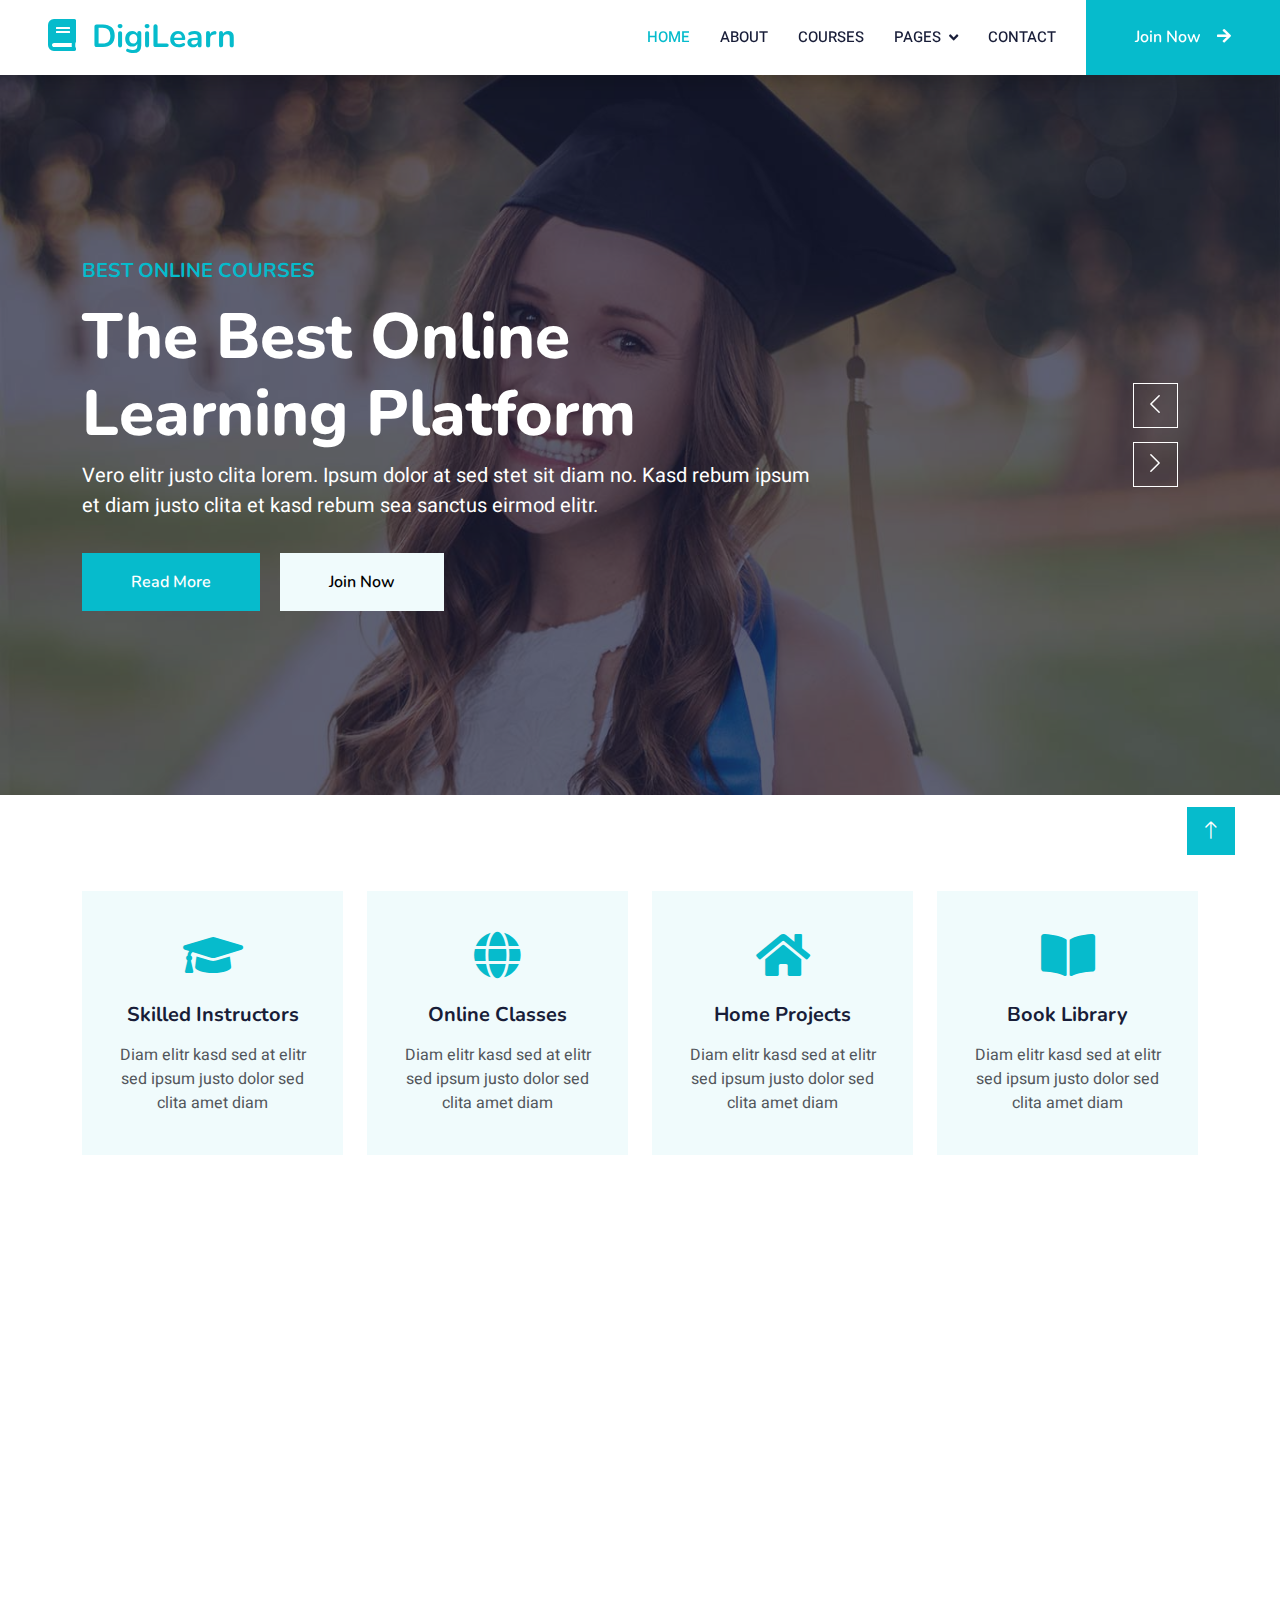
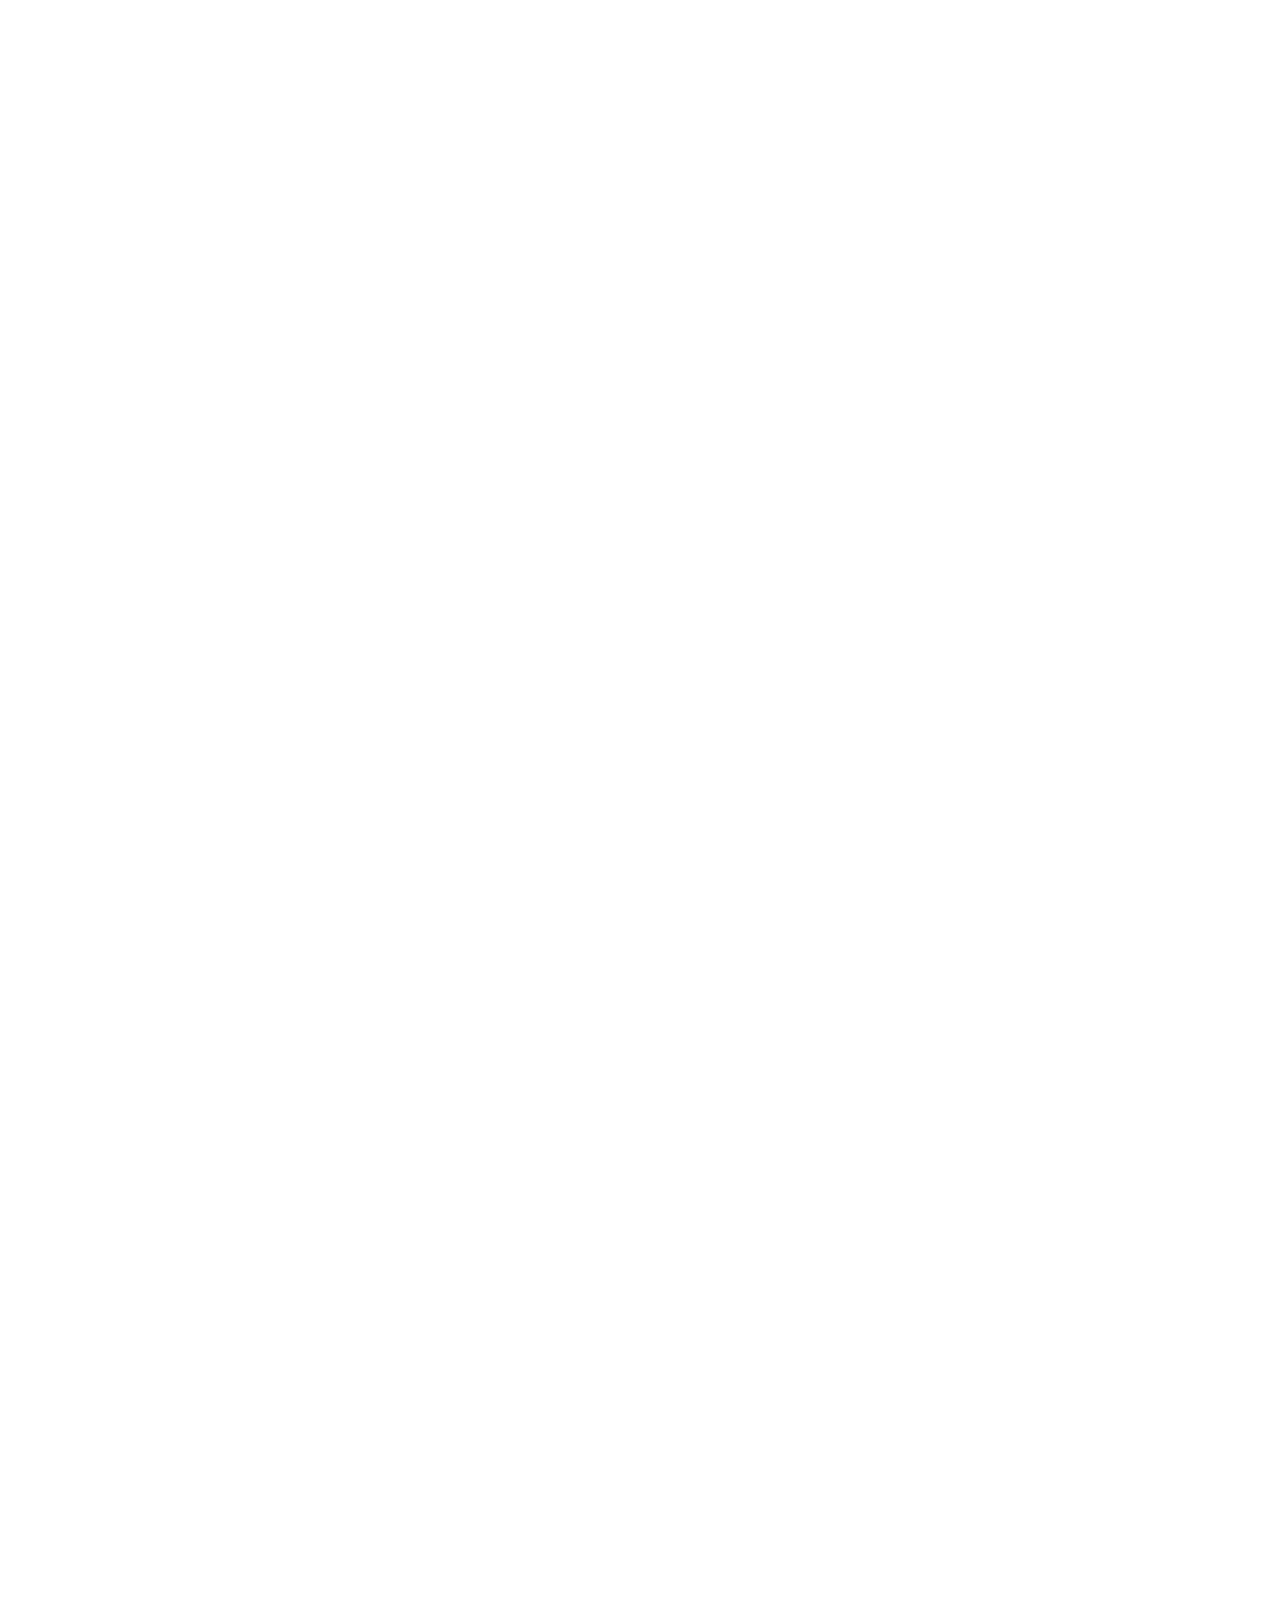
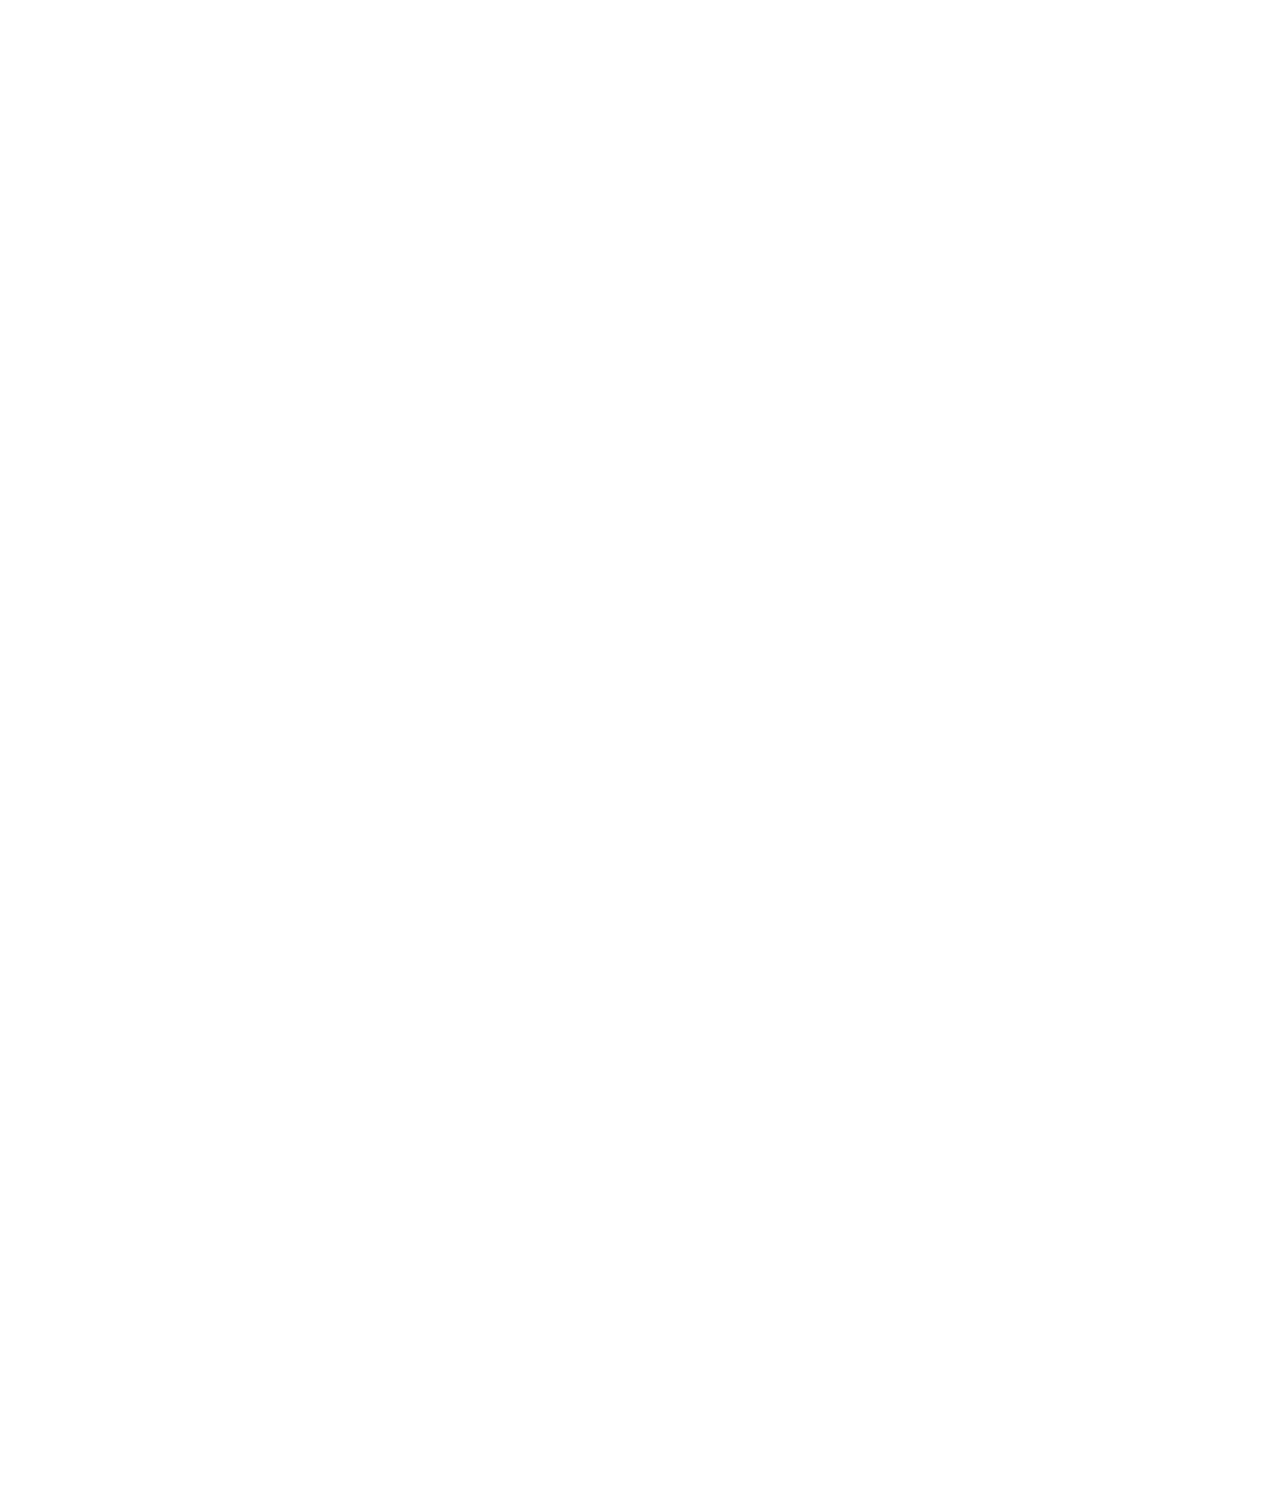
<file: website/templates/index.html>
<!DOCTYPE html>
<html lang="en">

<head>
    <meta charset="utf-8">
    <title>eLEARNING - eLearning HTML Template</title>
    <meta content="width=device-width, initial-scale=1.0" name="viewport">
    <meta content="" name="keywords">
    <meta content="" name="description">

    <!-- Favicon -->
    <link href="img/favicon.ico" rel="icon">

    <!-- Google Web Fonts -->
    <link rel="preconnect" href="https://fonts.googleapis.com">
    <link rel="preconnect" href="https://fonts.gstatic.com" crossorigin>
    <link href="https://fonts.googleapis.com/css2?family=Heebo:wght@400;500;600&family=Nunito:wght@600;700;800&display=swap" rel="stylesheet">

    <!-- Icon Font Stylesheet -->
    <link href="https://cdnjs.cloudflare.com/ajax/libs/font-awesome/5.10.0/css/all.min.css" rel="stylesheet">
    <link href="https://cdn.jsdelivr.net/npm/bootstrap-icons@1.4.1/font/bootstrap-icons.css" rel="stylesheet">

    <!-- Libraries Stylesheet -->
    <link href="lib/animate/animate.min.css" rel="stylesheet">
    <link href="lib/owlcarousel/assets/owl.carousel.min.css" rel="stylesheet">

    <!-- Customized Bootstrap Stylesheet -->
    <link href="css/bootstrap.min.css" rel="stylesheet">

    <!-- Template Stylesheet -->
    <link href="css/style.css" rel="stylesheet">
</head>

<body>
    <!-- Spinner Start -->
    <div id="spinner" class="show bg-white position-fixed translate-middle w-100 vh-100 top-50 start-50 d-flex align-items-center justify-content-center">
        <div class="spinner-border text-primary" style="width: 3rem; height: 3rem;" role="status">
            <span class="sr-only">Loading...</span>
        </div>
    </div>
    <!-- Spinner End -->


    <!-- Navbar Start -->
    <nav class="navbar navbar-expand-lg bg-white navbar-light shadow sticky-top p-0">
        <a href="index.html" class="navbar-brand d-flex align-items-center px-4 px-lg-5">
            <h2 class="m-0 text-primary"><i class="fa fa-book me-3"></i>DigiLearn</h2>
        </a>
        <button type="button" class="navbar-toggler me-4" data-bs-toggle="collapse" data-bs-target="#navbarCollapse">
            <span class="navbar-toggler-icon"></span>
        </button>
        <div class="collapse navbar-collapse" id="navbarCollapse">
            <div class="navbar-nav ms-auto p-4 p-lg-0">
                <a href="index.html" class="nav-item nav-link active">Home</a>
                <a href="about.html" class="nav-item nav-link">About</a>
                <a href="courses.html" class="nav-item nav-link">Courses</a>
                <div class="nav-item dropdown">
                    <a href="#" class="nav-link dropdown-toggle" data-bs-toggle="dropdown">Pages</a>
                    <div class="dropdown-menu fade-down m-0">
                        <a href="team.html" class="dropdown-item">Our Team</a>
                        <a href="testimonial.html" class="dropdown-item">Testimonial</a>
                        <a href="404.html" class="dropdown-item">404 Page</a>
                    </div>
                </div>
                <a href="contact.html" class="nav-item nav-link">Contact</a>
            </div>
            <a href="" class="btn btn-primary py-4 px-lg-5 d-none d-lg-block">Join Now<i class="fa fa-arrow-right ms-3"></i></a>
        </div>
    </nav>
    <!-- Navbar End -->


    <!-- Carousel Start -->
    <div class="container-fluid p-0 mb-5">
        <div class="owl-carousel header-carousel position-relative">
            <div class="owl-carousel-item position-relative">
                <img class="img-fluid" src="img/carousel-1.jpg" alt="">
                <div class="position-absolute top-0 start-0 w-100 h-100 d-flex align-items-center" style="background: rgba(24, 29, 56, .7);">
                    <div class="container">
                        <div class="row justify-content-start">
                            <div class="col-sm-10 col-lg-8">
                                <h5 class="text-primary text-uppercase mb-3 animated slideInDown">Best Online Courses</h5>
                                <h1 class="display-3 text-white animated slideInDown">The Best Online Learning Platform</h1>
                                <p class="fs-5 text-white mb-4 pb-2">Vero elitr justo clita lorem. Ipsum dolor at sed stet sit diam no. Kasd rebum ipsum et diam justo clita et kasd rebum sea sanctus eirmod elitr.</p>
                                <a href="" class="btn btn-primary py-md-3 px-md-5 me-3 animated slideInLeft">Read More</a>
                                <a href="" class="btn btn-light py-md-3 px-md-5 animated slideInRight">Join Now</a>
                            </div>
                        </div>
                    </div>
                </div>
            </div>
            <div class="owl-carousel-item position-relative">
                <img class="img-fluid" src="img/carousel-2.jpg" alt="">
                <div class="position-absolute top-0 start-0 w-100 h-100 d-flex align-items-center" style="background: rgba(24, 29, 56, .7);">
                    <div class="container">
                        <div class="row justify-content-start">
                            <div class="col-sm-10 col-lg-8">
                                <h5 class="text-primary text-uppercase mb-3 animated slideInDown">Best Online Courses</h5>
                                <h1 class="display-3 text-white animated slideInDown">Get Educated Online From Your Home</h1>
                                <p class="fs-5 text-white mb-4 pb-2">Vero elitr justo clita lorem. Ipsum dolor at sed stet sit diam no. Kasd rebum ipsum et diam justo clita et kasd rebum sea sanctus eirmod elitr.</p>
                                <a href="" class="btn btn-primary py-md-3 px-md-5 me-3 animated slideInLeft">Read More</a>
                                <a href="" class="btn btn-light py-md-3 px-md-5 animated slideInRight">Join Now</a>
                            </div>
                        </div>
                    </div>
                </div>
            </div>
        </div>
    </div>
    <!-- Carousel End -->


    <!-- Service Start -->
    <div class="container-xxl py-5">
        <div class="container">
            <div class="row g-4">
                <div class="col-lg-3 col-sm-6 wow fadeInUp" data-wow-delay="0.1s">
                    <div class="service-item text-center pt-3">
                        <div class="p-4">
                            <i class="fa fa-3x fa-graduation-cap text-primary mb-4"></i>
                            <h5 class="mb-3">Skilled Instructors</h5>
                            <p>Diam elitr kasd sed at elitr sed ipsum justo dolor sed clita amet diam</p>
                        </div>
                    </div>
                </div>
                <div class="col-lg-3 col-sm-6 wow fadeInUp" data-wow-delay="0.3s">
                    <div class="service-item text-center pt-3">
                        <div class="p-4">
                            <i class="fa fa-3x fa-globe text-primary mb-4"></i>
                            <h5 class="mb-3">Online Classes</h5>
                            <p>Diam elitr kasd sed at elitr sed ipsum justo dolor sed clita amet diam</p>
                        </div>
                    </div>
                </div>
                <div class="col-lg-3 col-sm-6 wow fadeInUp" data-wow-delay="0.5s">
                    <div class="service-item text-center pt-3">
                        <div class="p-4">
                            <i class="fa fa-3x fa-home text-primary mb-4"></i>
                            <h5 class="mb-3">Home Projects</h5>
                            <p>Diam elitr kasd sed at elitr sed ipsum justo dolor sed clita amet diam</p>
                        </div>
                    </div>
                </div>
                <div class="col-lg-3 col-sm-6 wow fadeInUp" data-wow-delay="0.7s">
                    <div class="service-item text-center pt-3">
                        <div class="p-4">
                            <i class="fa fa-3x fa-book-open text-primary mb-4"></i>
                            <h5 class="mb-3">Book Library</h5>
                            <p>Diam elitr kasd sed at elitr sed ipsum justo dolor sed clita amet diam</p>
                        </div>
                    </div>
                </div>
            </div>
        </div>
    </div>
    <!-- Service End -->


    <!-- About Start -->
    <div class="container-xxl py-5">
        <div class="container">
            <div class="row g-5">
                <div class="col-lg-6 wow fadeInUp" data-wow-delay="0.1s" style="min-height: 400px;">
                    <div class="position-relative h-100">
                        <img class="img-fluid position-absolute w-100 h-100" src="img/about.jpg" alt="" style="object-fit: cover;">
                    </div>
                </div>
                <div class="col-lg-6 wow fadeInUp" data-wow-delay="0.3s">
                    <h6 class="section-title bg-white text-start text-primary pe-3">About Us</h6>
                    <h1 class="mb-4">Welcome to DigiLearn</h1>
                    <p class="mb-4">Tempor erat elitr rebum at clita. Diam dolor diam ipsum sit. Aliqu diam amet diam et eos. Clita erat ipsum et lorem et sit.</p>
                    <p class="mb-4">Tempor erat elitr rebum at clita. Diam dolor diam ipsum sit. Aliqu diam amet diam et eos. Clita erat ipsum et lorem et sit, sed stet lorem sit clita duo justo magna dolore erat amet</p>
                    <div class="row gy-2 gx-4 mb-4">
                        <div class="col-sm-6">
                            <p class="mb-0"><i class="fa fa-arrow-right text-primary me-2"></i>Skilled Instructors</p>
                        </div>
                        <div class="col-sm-6">
                            <p class="mb-0"><i class="fa fa-arrow-right text-primary me-2"></i>Online Classes</p>
                        </div>
                        <div class="col-sm-6">
                            <p class="mb-0"><i class="fa fa-arrow-right text-primary me-2"></i>International Certificate</p>
                        </div>
                        <div class="col-sm-6">
                            <p class="mb-0"><i class="fa fa-arrow-right text-primary me-2"></i>Skilled Instructors</p>
                        </div>
                        <div class="col-sm-6">
                            <p class="mb-0"><i class="fa fa-arrow-right text-primary me-2"></i>Online Classes</p>
                        </div>
                        <div class="col-sm-6">
                            <p class="mb-0"><i class="fa fa-arrow-right text-primary me-2"></i>International Certificate</p>
                        </div>
                    </div>
                    <a class="btn btn-primary py-3 px-5 mt-2" href="">Read More</a>
                </div>
            </div>
        </div>
    </div>
    <!-- About End -->


    <!-- Categories Start -->
    <div class="container-xxl py-5 category">
        <div class="container">
            <div class="text-center wow fadeInUp" data-wow-delay="0.1s">
                <h6 class="section-title bg-white text-center text-primary px-3">Categories</h6>
                <h1 class="mb-5">Courses Categories</h1>
            </div>
            <div class="row g-3">
                <div class="col-lg-7 col-md-6">
                    <div class="row g-3">
                        <div class="col-lg-12 col-md-12 wow zoomIn" data-wow-delay="0.1s">
                            <a class="position-relative d-block overflow-hidden" href="">
                                <img class="img-fluid" src="img/cat-1.jpg" alt="">
                                <div class="bg-white text-center position-absolute bottom-0 end-0 py-2 px-3" style="margin: 1px;">
                                    <h5 class="m-0">Web Design</h5>
                                    <small class="text-primary">10 Courses</small>
                                </div>
                            </a>
                        </div>
                        <div class="col-lg-6 col-md-12 wow zoomIn" data-wow-delay="0.3s">
                            <a class="position-relative d-block overflow-hidden" href="">
                                <img class="img-fluid" src="img/cat-2.jpg" alt="">
                                <div class="bg-white text-center position-absolute bottom-0 end-0 py-2 px-3" style="margin: 1px;">
                                    <h5 class="m-0">Graphic Design</h5>
                                    <small class="text-primary">10 Courses</small>
                                </div>
                            </a>
                        </div>
                        <div class="col-lg-6 col-md-12 wow zoomIn" data-wow-delay="0.5s">
                            <a class="position-relative d-block overflow-hidden" href="">
                                <img class="img-fluid" src="img/cat-3.jpg" alt="">
                                <div class="bg-white text-center position-absolute bottom-0 end-0 py-2 px-3" style="margin: 1px;">
                                    <h5 class="m-0">Video Editing</h5>
                                    <small class="text-primary">49 Courses</small>
                                </div>
                            </a>
                        </div>
                    </div>
                </div>
                <div class="col-lg-5 col-md-6 wow zoomIn" data-wow-delay="0.7s" style="min-height: 350px;">
                    <a class="position-relative d-block h-100 overflow-hidden" href="">
                        <img class="img-fluid position-absolute w-100 h-100" src="img/cat-4.jpg" alt="" style="object-fit: cover;">
                        <div class="bg-white text-center position-absolute bottom-0 end-0 py-2 px-3" style="margin:  1px;">
                            <h5 class="m-0">Online Marketing</h5>
                            <small class="text-primary">10 Courses</small>
                        </div>
                    </a>
                </div>
            </div>
        </div>
    </div>
    <!-- Categories Start -->


    <!-- Courses Start -->
    <div class="container-xxl py-5">
        <div class="container">
            <div class="text-center wow fadeInUp" data-wow-delay="0.1s">
                <h6 class="section-title bg-white text-center text-primary px-3">Courses</h6>
                <h1 class="mb-5">Popular Courses</h1>
            </div>
            <div class="row g-4 justify-content-center">
                <div class="col-lg-4 col-md-6 wow fadeInUp" data-wow-delay="0.1s">
                    <div class="course-item bg-light">
                        <div class="position-relative overflow-hidden">
                            <img class="img-fluid" src="img/course-1.jpg" alt="">
                            <div class="w-100 d-flex justify-content-center position-absolute bottom-0 start-0 mb-4">
                                <a href="#" class="flex-shrink-0 btn btn-sm btn-primary px-3 border-end" style="border-radius: 30px 0 0 30px;">Read More</a>
                                <a href="#" class="flex-shrink-0 btn btn-sm btn-primary px-3" style="border-radius: 0 30px 30px 0;">Join Now</a>
                            </div>
                        </div>
                        <div class="text-center p-4 pb-0">
                            <h3 class="mb-0">$149.00</h3>
                            <div class="mb-3">
                                <small class="fa fa-star text-primary"></small>
                                <small class="fa fa-star text-primary"></small>
                                <small class="fa fa-star text-primary"></small>
                                <small class="fa fa-star text-primary"></small>
                                <small class="fa fa-star text-primary"></small>
                                <small>(123)</small>
                            </div>
                            <h5 class="mb-4">Web Design & Development Course for Beginners</h5>
                        </div>
                        <div class="d-flex border-top">
                            <small class="flex-fill text-center border-end py-2"><i class="fa fa-user-tie text-primary me-2"></i>John Doe</small>
                            <small class="flex-fill text-center border-end py-2"><i class="fa fa-clock text-primary me-2"></i>1.49 Hrs</small>
                            <small class="flex-fill text-center py-2"><i class="fa fa-user text-primary me-2"></i>30 Students</small>
                        </div>
                    </div>
                </div>
                <div class="col-lg-4 col-md-6 wow fadeInUp" data-wow-delay="0.3s">
                    <div class="course-item bg-light">
                        <div class="position-relative overflow-hidden">
                            <img class="img-fluid" src="img/course-2.jpg" alt="">
                            <div class="w-100 d-flex justify-content-center position-absolute bottom-0 start-0 mb-4">
                                <a href="#" class="flex-shrink-0 btn btn-sm btn-primary px-3 border-end" style="border-radius: 30px 0 0 30px;">Read More</a>
                                <a href="#" class="flex-shrink-0 btn btn-sm btn-primary px-3" style="border-radius: 0 30px 30px 0;">Join Now</a>
                            </div>
                        </div>
                        <div class="text-center p-4 pb-0">
                            <h3 class="mb-0">$149.00</h3>
                            <div class="mb-3">
                                <small class="fa fa-star text-primary"></small>
                                <small class="fa fa-star text-primary"></small>
                                <small class="fa fa-star text-primary"></small>
                                <small class="fa fa-star text-primary"></small>
                                <small class="fa fa-star text-primary"></small>
                                <small>(123)</small>
                            </div>
                            <h5 class="mb-4">Web Design & Development Course for Beginners</h5>
                        </div>
                        <div class="d-flex border-top">
                            <small class="flex-fill text-center border-end py-2"><i class="fa fa-user-tie text-primary me-2"></i>John Doe</small>
                            <small class="flex-fill text-center border-end py-2"><i class="fa fa-clock text-primary me-2"></i>1.49 Hrs</small>
                            <small class="flex-fill text-center py-2"><i class="fa fa-user text-primary me-2"></i>30 Students</small>
                        </div>
                    </div>
                </div>
                <div class="col-lg-4 col-md-6 wow fadeInUp" data-wow-delay="0.5s">
                    <div class="course-item bg-light">
                        <div class="position-relative overflow-hidden">
                            <img class="img-fluid" src="img/course-3.jpg" alt="">
                            <div class="w-100 d-flex justify-content-center position-absolute bottom-0 start-0 mb-4">
                                <a href="#" class="flex-shrink-0 btn btn-sm btn-primary px-3 border-end" style="border-radius: 30px 0 0 30px;">Read More</a>
                                <a href="#" class="flex-shrink-0 btn btn-sm btn-primary px-3" style="border-radius: 0 30px 30px 0;">Join Now</a>
                            </div>
                        </div>
                        <div class="text-center p-4 pb-0">
                            <h3 class="mb-0">$149.00</h3>
                            <div class="mb-3">
                                <small class="fa fa-star text-primary"></small>
                                <small class="fa fa-star text-primary"></small>
                                <small class="fa fa-star text-primary"></small>
                                <small class="fa fa-star text-primary"></small>
                                <small class="fa fa-star text-primary"></small>
                                <small>(123)</small>
                            </div>
                            <h5 class="mb-4">Web Design & Development Course for Beginners</h5>
                        </div>
                        <div class="d-flex border-top">
                            <small class="flex-fill text-center border-end py-2"><i class="fa fa-user-tie text-primary me-2"></i>John Doe</small>
                            <small class="flex-fill text-center border-end py-2"><i class="fa fa-clock text-primary me-2"></i>1.49 Hrs</small>
                            <small class="flex-fill text-center py-2"><i class="fa fa-user text-primary me-2"></i>30 Students</small>
                        </div>
                    </div>
                </div>
            </div>
        </div>
    </div>
    <!-- Courses End -->


    <!-- Team Start -->
    <div class="container-xxl py-5">
        <div class="container">
            <div class="text-center wow fadeInUp" data-wow-delay="0.1s">
                <h6 class="section-title bg-white text-center text-primary px-3">Instructors</h6>
                <h1 class="mb-5">Expert Instructors</h1>
            </div>
            <div class="row g-4">
                <div class="col-lg-3 col-md-6 wow fadeInUp" data-wow-delay="0.1s">
                    <div class="team-item bg-light">
                        <div class="overflow-hidden">
                            <img class="img-fluid" src="img/team-1.jpg" alt="">
                        </div>
                        <div class="position-relative d-flex justify-content-center" style="margin-top: -23px;">
                            <div class="bg-light d-flex justify-content-center pt-2 px-1">
                                <a class="btn btn-sm-square btn-primary mx-1" href=""><i class="fab fa-facebook-f"></i></a>
                                <a class="btn btn-sm-square btn-primary mx-1" href=""><i class="fab fa-twitter"></i></a>
                                <a class="btn btn-sm-square btn-primary mx-1" href=""><i class="fab fa-instagram"></i></a>
                            </div>
                        </div>
                        <div class="text-center p-4">
                            <h5 class="mb-0">Instructor Name</h5>
                            <small>Designation</small>
                        </div>
                    </div>
                </div>
                <div class="col-lg-3 col-md-6 wow fadeInUp" data-wow-delay="0.3s">
                    <div class="team-item bg-light">
                        <div class="overflow-hidden">
                            <img class="img-fluid" src="img/team-2.jpg" alt="">
                        </div>
                        <div class="position-relative d-flex justify-content-center" style="margin-top: -23px;">
                            <div class="bg-light d-flex justify-content-center pt-2 px-1">
                                <a class="btn btn-sm-square btn-primary mx-1" href=""><i class="fab fa-facebook-f"></i></a>
                                <a class="btn btn-sm-square btn-primary mx-1" href=""><i class="fab fa-twitter"></i></a>
                                <a class="btn btn-sm-square btn-primary mx-1" href=""><i class="fab fa-instagram"></i></a>
                            </div>
                        </div>
                        <div class="text-center p-4">
                            <h5 class="mb-0">Mariam</h5>
                            <small>Frontend Development Tutor</small>
                        </div>
                    </div>
                </div>
                <div class="col-lg-3 col-md-6 wow fadeInUp" data-wow-delay="0.5s">
                    <div class="team-item bg-light">
                        <div class="overflow-hidden">
                            <img class="img-fluid" src="img/team-3.jpg" alt="">
                        </div>
                        <div class="position-relative d-flex justify-content-center" style="margin-top: -23px;">
                            <div class="bg-light d-flex justify-content-center pt-2 px-1">
                                <a class="btn btn-sm-square btn-primary mx-1" href=""><i class="fab fa-facebook-f"></i></a>
                                <a class="btn btn-sm-square btn-primary mx-1" href=""><i class="fab fa-twitter"></i></a>
                                <a class="btn btn-sm-square btn-primary mx-1" href=""><i class="fab fa-instagram"></i></a>
                            </div>
                        </div>
                        <div class="text-center p-4">
                            <h5 class="mb-0">Miracle Amajama</h5>
                            <small>Digital Marketing</small>
                        </div>
                    </div>
                </div>
                <div class="col-lg-3 col-md-6 wow fadeInUp" data-wow-delay="0.7s">
                    <div class="team-item bg-light">
                        <div class="overflow-hidden">
                            <img class="img-fluid" src="img/team-4.jpg" alt="">
                        </div>
                        <div class="position-relative d-flex justify-content-center" style="margin-top: -23px;">
                            <div class="bg-light d-flex justify-content-center pt-2 px-1">
                                <a class="btn btn-sm-square btn-primary mx-1" href=""><i class="fab fa-facebook-f"></i></a>
                                <a class="btn btn-sm-square btn-primary mx-1" href=""><i class="fab fa-twitter"></i></a>
                                <a class="btn btn-sm-square btn-primary mx-1" href=""><i class="fab fa-instagram"></i></a>
                            </div>
                        </div>
                        <div class="text-center p-4">
                            <h5 class="mb-0">Blessing Ogor</h5>
                            <small>Product Management Tutor</small>
                        </div>
                    </div>
                </div>
            </div>
        </div>
    </div>
    <!-- Team End -->


    <!-- Testimonial Start -->
    <div class="container-xxl py-5 wow fadeInUp" data-wow-delay="0.1s">
        <div class="container">
            <div class="text-center">
                <h6 class="section-title bg-white text-center text-primary px-3">Testimonial</h6>
                <h1 class="mb-5">Our Students Say!</h1>
            </div>
            <div class="owl-carousel testimonial-carousel position-relative">
                <div class="testimonial-item text-center">
                    <img class="border rounded-circle p-2 mx-auto mb-3" src="img/testimonial-1.jpg" style="width: 80px; height: 80px;">
                    <h5 class="mb-0">Client Name</h5>
                    <p>Profession</p>
                    <div class="testimonial-text bg-light text-center p-4">
                    <p class="mb-0">Tempor erat elitr rebum at clita. Diam dolor diam ipsum sit diam amet diam et eos. Clita erat ipsum et lorem et sit.</p>
                    </div>
                </div>
                <div class="testimonial-item text-center">
                    <img class="border rounded-circle p-2 mx-auto mb-3" src="img/testimonial-2.jpg" style="width: 80px; height: 80px;">
                    <h5 class="mb-0">Client Name</h5>
                    <p>Profession</p>
                    <div class="testimonial-text bg-light text-center p-4">
                    <p class="mb-0">Tempor erat elitr rebum at clita. Diam dolor diam ipsum sit diam amet diam et eos. Clita erat ipsum et lorem et sit.</p>
                    </div>
                </div>
                <div class="testimonial-item text-center">
                    <img class="border rounded-circle p-2 mx-auto mb-3" src="img/testimonial-3.jpg" style="width: 80px; height: 80px;">
                    <h5 class="mb-0">Client Name</h5>
                    <p>Profession</p>
                    <div class="testimonial-text bg-light text-center p-4">
                    <p class="mb-0">Tempor erat elitr rebum at clita. Diam dolor diam ipsum sit diam amet diam et eos. Clita erat ipsum et lorem et sit.</p>
                    </div>
                </div>
                <div class="testimonial-item text-center">
                    <img class="border rounded-circle p-2 mx-auto mb-3" src="img/testimonial-4.jpg" style="width: 80px; height: 80px;">
                    <h5 class="mb-0">Client Name</h5>
                    <p>Profession</p>
                    <div class="testimonial-text bg-light text-center p-4">
                    <p class="mb-0">Tempor erat elitr rebum at clita. Diam dolor diam ipsum sit diam amet diam et eos. Clita erat ipsum et lorem et sit.</p>
                    </div>
                </div>
            </div>
        </div>
    </div>
    <!-- Testimonial End -->
        

    <!-- Footer Start -->
    <div class="container-fluid bg-dark text-light footer pt-5 mt-5 wow fadeIn" data-wow-delay="0.1s">
        <div class="container py-5">
            <div class="row g-5">
                <div class="col-lg-3 col-md-6">
                    <h4 class="text-white mb-3">Quick Link</h4>
                    <a class="btn btn-link" href="">About Us</a>
                    <a class="btn btn-link" href="">Contact Us</a>
                    <a class="btn btn-link" href="">Privacy Policy</a>
                    <a class="btn btn-link" href="">Terms & Condition</a>
                    <a class="btn btn-link" href="">FAQs & Help</a>
                </div>
                <div class="col-lg-3 col-md-6">
                    <h4 class="text-white mb-3">Contact</h4>
                    <p class="mb-2"><i class="fa fa-map-marker-alt me-3"></i>123 Street, New York, USA</p>
                    <p class="mb-2"><i class="fa fa-phone-alt me-3"></i>+012 345 67890</p>
                    <p class="mb-2"><i class="fa fa-envelope me-3"></i>info@example.com</p>
                    <div class="d-flex pt-2">
                        <a class="btn btn-outline-light btn-social" href=""><i class="fab fa-twitter"></i></a>
                        <a class="btn btn-outline-light btn-social" href=""><i class="fab fa-facebook-f"></i></a>
                        <a class="btn btn-outline-light btn-social" href=""><i class="fab fa-youtube"></i></a>
                        <a class="btn btn-outline-light btn-social" href=""><i class="fab fa-linkedin-in"></i></a>
                    </div>
                </div>
                <div class="col-lg-3 col-md-6">
                    <h4 class="text-white mb-3">Gallery</h4>
                    <div class="row g-2 pt-2">
                        <div class="col-4">
                            <img class="img-fluid bg-light p-1" src="img/course-1.jpg" alt="">
                        </div>
                        <div class="col-4">
                            <img class="img-fluid bg-light p-1" src="img/course-2.jpg" alt="">
                        </div>
                        <div class="col-4">
                            <img class="img-fluid bg-light p-1" src="img/course-3.jpg" alt="">
                        </div>
                        <div class="col-4">
                            <img class="img-fluid bg-light p-1" src="img/course-2.jpg" alt="">
                        </div>
                        <div class="col-4">
                            <img class="img-fluid bg-light p-1" src="img/course-3.jpg" alt="">
                        </div>
                        <div class="col-4">
                            <img class="img-fluid bg-light p-1" src="img/course-1.jpg" alt="">
                        </div>
                    </div>
                </div>
                <div class="col-lg-3 col-md-6">
                    <h4 class="text-white mb-3">Newsletter</h4>
                    <p>Dolor amet sit justo amet elitr clita ipsum elitr est.</p>
                    <div class="position-relative mx-auto" style="max-width: 400px;">
                        <input class="form-control border-0 w-100 py-3 ps-4 pe-5" type="text" placeholder="Your email">
                        <button type="button" class="btn btn-primary py-2 position-absolute top-0 end-0 mt-2 me-2">SignUp</button>
                    </div>
                </div>
            </div>
        </div>
        <div class="container">
            <div class="copyright">
                <div class="row">
                    <div class="col-md-6 text-center text-md-start mb-3 mb-md-0">
                        &copy; <a class="border-bottom" href="#">Your Site Name</a>, All Right Reserved.

                        <!--/*** This template is free as long as you keep the footer author’s credit link/attribution link/backlink. If you'd like to use the template without the footer author’s credit link/attribution link/backlink, you can purchase the Credit Removal License from "https://htmlcodex.com/credit-removal". Thank you for your support. ***/-->
                        Designed By <a class="border-bottom" href="https://htmlcodex.com">HTML Codex</a>
                    </div>
                    <div class="col-md-6 text-center text-md-end">
                        <div class="footer-menu">
                            <a href="">Home</a>
                            <a href="">Cookies</a>
                            <a href="">Help</a>
                            <a href="">FQAs</a>
                        </div>
                    </div>
                </div>
            </div>
        </div>
    </div>
    <!-- Footer End -->


    <!-- Back to Top -->
    <a href="#" class="btn btn-lg btn-primary btn-lg-square back-to-top"><i class="bi bi-arrow-up"></i></a>


    <!-- JavaScript Libraries -->
    <script src="https://code.jquery.com/jquery-3.4.1.min.js"></script>
    <script src="https://cdn.jsdelivr.net/npm/bootstrap@5.0.0/dist/js/bootstrap.bundle.min.js"></script>
    <script src="lib/wow/wow.min.js"></script>
    <script src="lib/easing/easing.min.js"></script>
    <script src="lib/waypoints/waypoints.min.js"></script>
    <script src="lib/owlcarousel/owl.carousel.min.js"></script>

    <!-- Template Javascript -->
    <script src="js/main.js"></script>
</body>

</html>
</file>
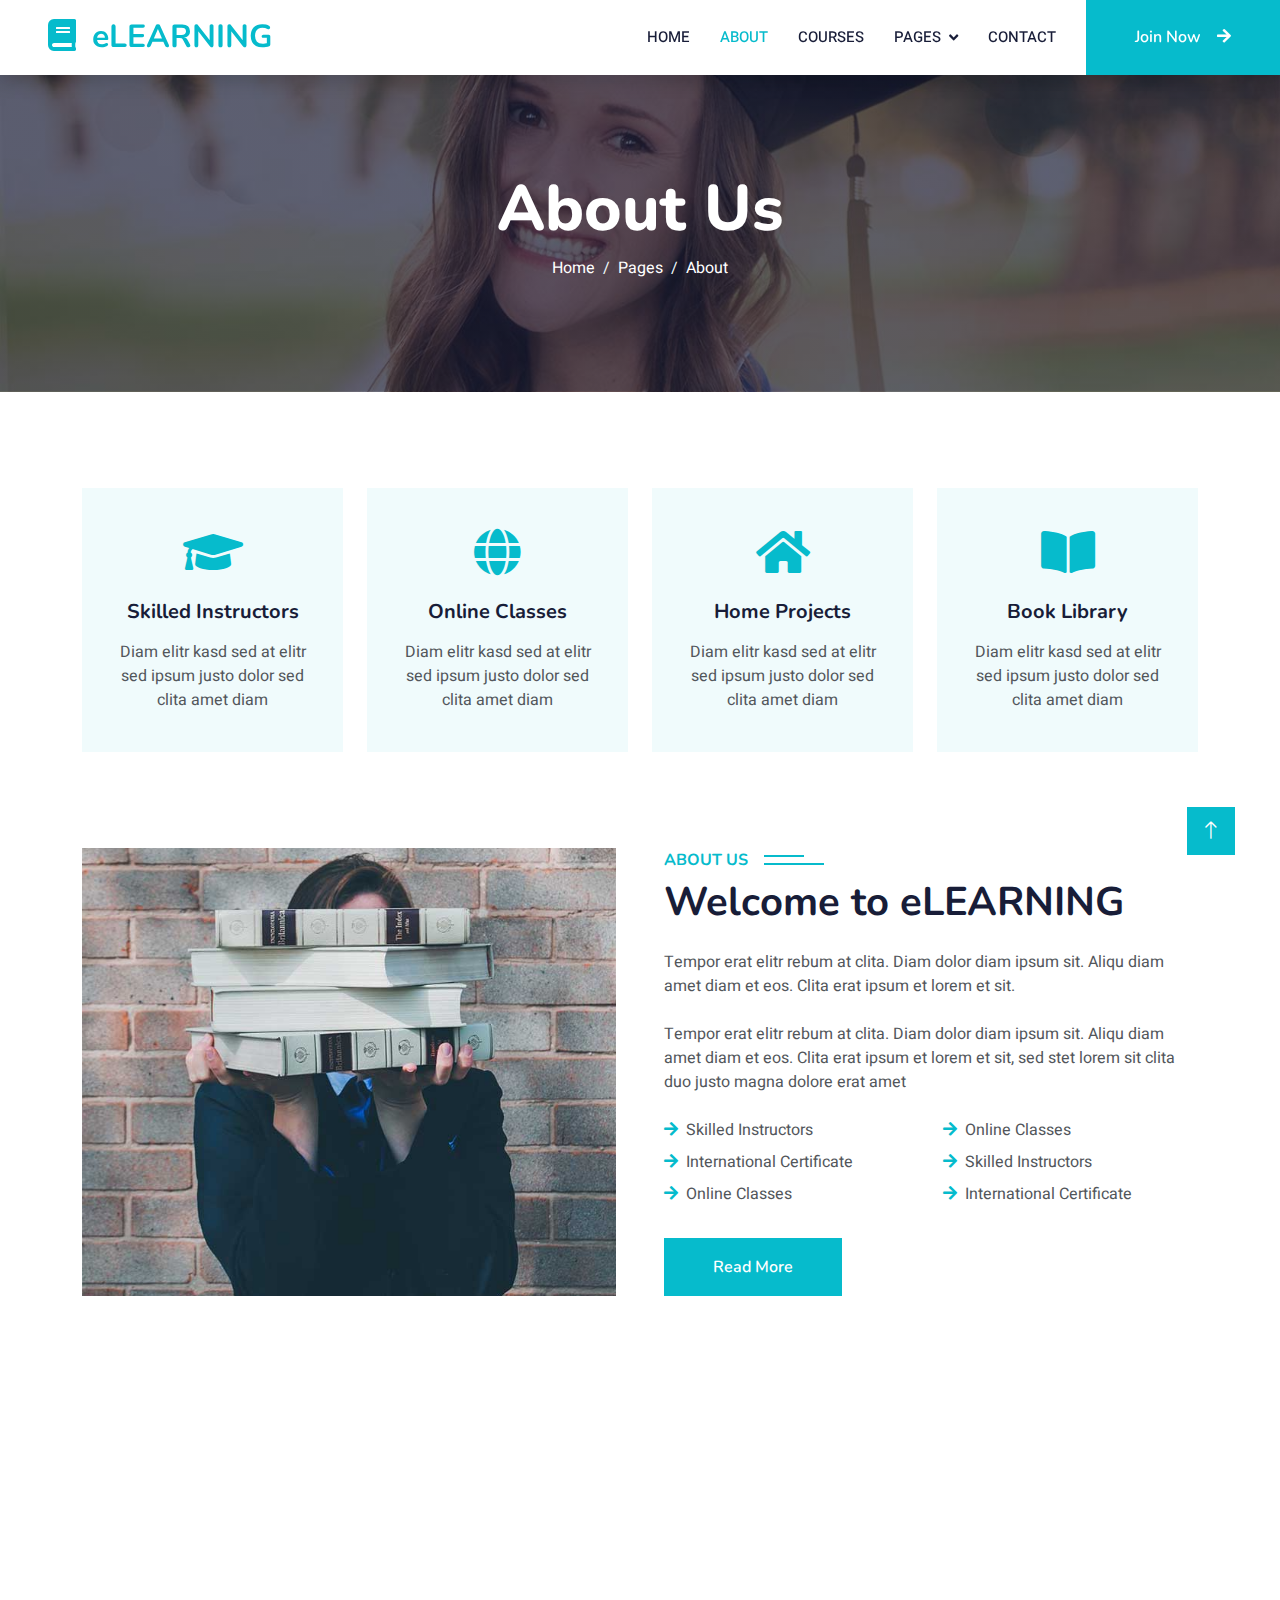
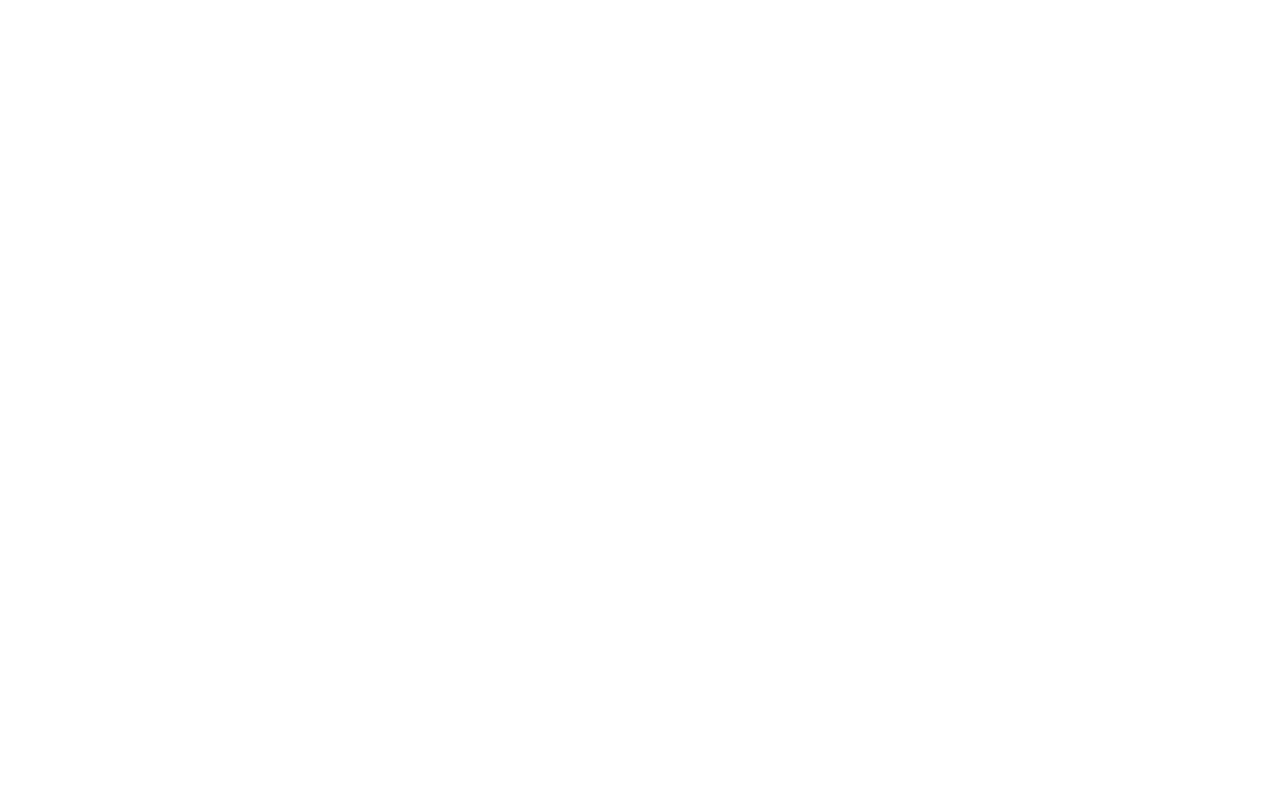
<file: website/templates/about.html>
<!DOCTYPE html>
<html lang="en">

<head>
    <meta charset="utf-8">
    <title>eLEARNING - eLearning HTML Template</title>
    <meta content="width=device-width, initial-scale=1.0" name="viewport">
    <meta content="" name="keywords">
    <meta content="" name="description">

    <!-- Favicon -->
    <link href="img/favicon.ico" rel="icon">

    <!-- Google Web Fonts -->
    <link rel="preconnect" href="https://fonts.googleapis.com">
    <link rel="preconnect" href="https://fonts.gstatic.com" crossorigin>
    <link href="https://fonts.googleapis.com/css2?family=Heebo:wght@400;500;600&family=Nunito:wght@600;700;800&display=swap" rel="stylesheet">

    <!-- Icon Font Stylesheet -->
    <link href="https://cdnjs.cloudflare.com/ajax/libs/font-awesome/5.10.0/css/all.min.css" rel="stylesheet">
    <link href="https://cdn.jsdelivr.net/npm/bootstrap-icons@1.4.1/font/bootstrap-icons.css" rel="stylesheet">

    <!-- Libraries Stylesheet -->
    <link href="lib/animate/animate.min.css" rel="stylesheet">
    <link href="lib/owlcarousel/assets/owl.carousel.min.css" rel="stylesheet">

    <!-- Customized Bootstrap Stylesheet -->
    <link href="css/bootstrap.min.css" rel="stylesheet">

    <!-- Template Stylesheet -->
    <link href="css/style.css" rel="stylesheet">
</head>

<body>
    <!-- Spinner Start -->
    <div id="spinner" class="show bg-white position-fixed translate-middle w-100 vh-100 top-50 start-50 d-flex align-items-center justify-content-center">
        <div class="spinner-border text-primary" style="width: 3rem; height: 3rem;" role="status">
            <span class="sr-only">Loading...</span>
        </div>
    </div>
    <!-- Spinner End -->


    <!-- Navbar Start -->
    <nav class="navbar navbar-expand-lg bg-white navbar-light shadow sticky-top p-0">
        <a href="index.html" class="navbar-brand d-flex align-items-center px-4 px-lg-5">
            <h2 class="m-0 text-primary"><i class="fa fa-book me-3"></i>eLEARNING</h2>
        </a>
        <button type="button" class="navbar-toggler me-4" data-bs-toggle="collapse" data-bs-target="#navbarCollapse">
            <span class="navbar-toggler-icon"></span>
        </button>
        <div class="collapse navbar-collapse" id="navbarCollapse">
            <div class="navbar-nav ms-auto p-4 p-lg-0">
                <a href="index.html" class="nav-item nav-link">Home</a>
                <a href="about.html" class="nav-item nav-link active">About</a>
                <a href="courses.html" class="nav-item nav-link">Courses</a>
                <div class="nav-item dropdown">
                    <a href="#" class="nav-link dropdown-toggle" data-bs-toggle="dropdown">Pages</a>
                    <div class="dropdown-menu fade-down m-0">
                        <a href="team.html" class="dropdown-item">Our Team</a>
                        <a href="testimonial.html" class="dropdown-item">Testimonial</a>
                        <a href="404.html" class="dropdown-item">404 Page</a>
                    </div>
                </div>
                <a href="contact.html" class="nav-item nav-link">Contact</a>
            </div>
            <a href="" class="btn btn-primary py-4 px-lg-5 d-none d-lg-block">Join Now<i class="fa fa-arrow-right ms-3"></i></a>
        </div>
    </nav>
    <!-- Navbar End -->


    <!-- Header Start -->
    <div class="container-fluid bg-primary py-5 mb-5 page-header">
        <div class="container py-5">
            <div class="row justify-content-center">
                <div class="col-lg-10 text-center">
                    <h1 class="display-3 text-white animated slideInDown">About Us</h1>
                    <nav aria-label="breadcrumb">
                        <ol class="breadcrumb justify-content-center">
                            <li class="breadcrumb-item"><a class="text-white" href="#">Home</a></li>
                            <li class="breadcrumb-item"><a class="text-white" href="#">Pages</a></li>
                            <li class="breadcrumb-item text-white active" aria-current="page">About</li>
                        </ol>
                    </nav>
                </div>
            </div>
        </div>
    </div>
    <!-- Header End -->


    <!-- Service Start -->
    <div class="container-xxl py-5">
        <div class="container">
            <div class="row g-4">
                <div class="col-lg-3 col-sm-6 wow fadeInUp" data-wow-delay="0.1s">
                    <div class="service-item text-center pt-3">
                        <div class="p-4">
                            <i class="fa fa-3x fa-graduation-cap text-primary mb-4"></i>
                            <h5 class="mb-3">Skilled Instructors</h5>
                            <p>Diam elitr kasd sed at elitr sed ipsum justo dolor sed clita amet diam</p>
                        </div>
                    </div>
                </div>
                <div class="col-lg-3 col-sm-6 wow fadeInUp" data-wow-delay="0.3s">
                    <div class="service-item text-center pt-3">
                        <div class="p-4">
                            <i class="fa fa-3x fa-globe text-primary mb-4"></i>
                            <h5 class="mb-3">Online Classes</h5>
                            <p>Diam elitr kasd sed at elitr sed ipsum justo dolor sed clita amet diam</p>
                        </div>
                    </div>
                </div>
                <div class="col-lg-3 col-sm-6 wow fadeInUp" data-wow-delay="0.5s">
                    <div class="service-item text-center pt-3">
                        <div class="p-4">
                            <i class="fa fa-3x fa-home text-primary mb-4"></i>
                            <h5 class="mb-3">Home Projects</h5>
                            <p>Diam elitr kasd sed at elitr sed ipsum justo dolor sed clita amet diam</p>
                        </div>
                    </div>
                </div>
                <div class="col-lg-3 col-sm-6 wow fadeInUp" data-wow-delay="0.7s">
                    <div class="service-item text-center pt-3">
                        <div class="p-4">
                            <i class="fa fa-3x fa-book-open text-primary mb-4"></i>
                            <h5 class="mb-3">Book Library</h5>
                            <p>Diam elitr kasd sed at elitr sed ipsum justo dolor sed clita amet diam</p>
                        </div>
                    </div>
                </div>
            </div>
        </div>
    </div>
    <!-- Service End -->


    <!-- About Start -->
    <div class="container-xxl py-5">
        <div class="container">
            <div class="row g-5">
                <div class="col-lg-6 wow fadeInUp" data-wow-delay="0.1s" style="min-height: 400px;">
                    <div class="position-relative h-100">
                        <img class="img-fluid position-absolute w-100 h-100" src="img/about.jpg" alt="" style="object-fit: cover;">
                    </div>
                </div>
                <div class="col-lg-6 wow fadeInUp" data-wow-delay="0.3s">
                    <h6 class="section-title bg-white text-start text-primary pe-3">About Us</h6>
                    <h1 class="mb-4">Welcome to eLEARNING</h1>
                    <p class="mb-4">Tempor erat elitr rebum at clita. Diam dolor diam ipsum sit. Aliqu diam amet diam et eos. Clita erat ipsum et lorem et sit.</p>
                    <p class="mb-4">Tempor erat elitr rebum at clita. Diam dolor diam ipsum sit. Aliqu diam amet diam et eos. Clita erat ipsum et lorem et sit, sed stet lorem sit clita duo justo magna dolore erat amet</p>
                    <div class="row gy-2 gx-4 mb-4">
                        <div class="col-sm-6">
                            <p class="mb-0"><i class="fa fa-arrow-right text-primary me-2"></i>Skilled Instructors</p>
                        </div>
                        <div class="col-sm-6">
                            <p class="mb-0"><i class="fa fa-arrow-right text-primary me-2"></i>Online Classes</p>
                        </div>
                        <div class="col-sm-6">
                            <p class="mb-0"><i class="fa fa-arrow-right text-primary me-2"></i>International Certificate</p>
                        </div>
                        <div class="col-sm-6">
                            <p class="mb-0"><i class="fa fa-arrow-right text-primary me-2"></i>Skilled Instructors</p>
                        </div>
                        <div class="col-sm-6">
                            <p class="mb-0"><i class="fa fa-arrow-right text-primary me-2"></i>Online Classes</p>
                        </div>
                        <div class="col-sm-6">
                            <p class="mb-0"><i class="fa fa-arrow-right text-primary me-2"></i>International Certificate</p>
                        </div>
                    </div>
                    <a class="btn btn-primary py-3 px-5 mt-2" href="">Read More</a>
                </div>
            </div>
        </div>
    </div>
    <!-- About End -->


    <!-- Team Start -->
    <div class="container-xxl py-5">
        <div class="container">
            <div class="text-center wow fadeInUp" data-wow-delay="0.1s">
                <h6 class="section-title bg-white text-center text-primary px-3">Instructors</h6>
                <h1 class="mb-5">Expert Instructors</h1>
            </div>
            <div class="row g-4">
                <div class="col-lg-3 col-md-6 wow fadeInUp" data-wow-delay="0.1s">
                    <div class="team-item bg-light">
                        <div class="overflow-hidden">
                            <img class="img-fluid" src="img/team-1.jpg" alt="">
                        </div>
                        <div class="position-relative d-flex justify-content-center" style="margin-top: -23px;">
                            <div class="bg-light d-flex justify-content-center pt-2 px-1">
                                <a class="btn btn-sm-square btn-primary mx-1" href=""><i class="fab fa-facebook-f"></i></a>
                                <a class="btn btn-sm-square btn-primary mx-1" href=""><i class="fab fa-twitter"></i></a>
                                <a class="btn btn-sm-square btn-primary mx-1" href=""><i class="fab fa-instagram"></i></a>
                            </div>
                        </div>
                        <div class="text-center p-4">
                            <h5 class="mb-0">Instructor Name</h5>
                            <small>Designation</small>
                        </div>
                    </div>
                </div>
                <div class="col-lg-3 col-md-6 wow fadeInUp" data-wow-delay="0.3s">
                    <div class="team-item bg-light">
                        <div class="overflow-hidden">
                            <img class="img-fluid" src="img/team-2.jpg" alt="">
                        </div>
                        <div class="position-relative d-flex justify-content-center" style="margin-top: -23px;">
                            <div class="bg-light d-flex justify-content-center pt-2 px-1">
                                <a class="btn btn-sm-square btn-primary mx-1" href=""><i class="fab fa-facebook-f"></i></a>
                                <a class="btn btn-sm-square btn-primary mx-1" href=""><i class="fab fa-twitter"></i></a>
                                <a class="btn btn-sm-square btn-primary mx-1" href=""><i class="fab fa-instagram"></i></a>
                            </div>
                        </div>
                        <div class="text-center p-4">
                            <h5 class="mb-0">Instructor Name</h5>
                            <small>Designation</small>
                        </div>
                    </div>
                </div>
                <div class="col-lg-3 col-md-6 wow fadeInUp" data-wow-delay="0.5s">
                    <div class="team-item bg-light">
                        <div class="overflow-hidden">
                            <img class="img-fluid" src="img/team-3.jpg" alt="">
                        </div>
                        <div class="position-relative d-flex justify-content-center" style="margin-top: -23px;">
                            <div class="bg-light d-flex justify-content-center pt-2 px-1">
                                <a class="btn btn-sm-square btn-primary mx-1" href=""><i class="fab fa-facebook-f"></i></a>
                                <a class="btn btn-sm-square btn-primary mx-1" href=""><i class="fab fa-twitter"></i></a>
                                <a class="btn btn-sm-square btn-primary mx-1" href=""><i class="fab fa-instagram"></i></a>
                            </div>
                        </div>
                        <div class="text-center p-4">
                            <h5 class="mb-0">Instructor Name</h5>
                            <small>Designation</small>
                        </div>
                    </div>
                </div>
                <div class="col-lg-3 col-md-6 wow fadeInUp" data-wow-delay="0.7s">
                    <div class="team-item bg-light">
                        <div class="overflow-hidden">
                            <img class="img-fluid" src="img/team-4.jpg" alt="">
                        </div>
                        <div class="position-relative d-flex justify-content-center" style="margin-top: -23px;">
                            <div class="bg-light d-flex justify-content-center pt-2 px-1">
                                <a class="btn btn-sm-square btn-primary mx-1" href=""><i class="fab fa-facebook-f"></i></a>
                                <a class="btn btn-sm-square btn-primary mx-1" href=""><i class="fab fa-twitter"></i></a>
                                <a class="btn btn-sm-square btn-primary mx-1" href=""><i class="fab fa-instagram"></i></a>
                            </div>
                        </div>
                        <div class="text-center p-4">
                            <h5 class="mb-0">Instructor Name</h5>
                            <small>Designation</small>
                        </div>
                    </div>
                </div>
            </div>
        </div>
    </div>
    <!-- Team End -->
        

    <!-- Footer Start -->
    <div class="container-fluid bg-dark text-light footer pt-5 mt-5 wow fadeIn" data-wow-delay="0.1s">
        <div class="container py-5">
            <div class="row g-5">
                <div class="col-lg-3 col-md-6">
                    <h4 class="text-white mb-3">Quick Link</h4>
                    <a class="btn btn-link" href="">About Us</a>
                    <a class="btn btn-link" href="">Contact Us</a>
                    <a class="btn btn-link" href="">Privacy Policy</a>
                    <a class="btn btn-link" href="">Terms & Condition</a>
                    <a class="btn btn-link" href="">FAQs & Help</a>
                </div>
                <div class="col-lg-3 col-md-6">
                    <h4 class="text-white mb-3">Contact</h4>
                    <p class="mb-2"><i class="fa fa-map-marker-alt me-3"></i>123 Street, New York, USA</p>
                    <p class="mb-2"><i class="fa fa-phone-alt me-3"></i>+012 345 67890</p>
                    <p class="mb-2"><i class="fa fa-envelope me-3"></i>info@example.com</p>
                    <div class="d-flex pt-2">
                        <a class="btn btn-outline-light btn-social" href=""><i class="fab fa-twitter"></i></a>
                        <a class="btn btn-outline-light btn-social" href=""><i class="fab fa-facebook-f"></i></a>
                        <a class="btn btn-outline-light btn-social" href=""><i class="fab fa-youtube"></i></a>
                        <a class="btn btn-outline-light btn-social" href=""><i class="fab fa-linkedin-in"></i></a>
                    </div>
                </div>
                <div class="col-lg-3 col-md-6">
                    <h4 class="text-white mb-3">Gallery</h4>
                    <div class="row g-2 pt-2">
                        <div class="col-4">
                            <img class="img-fluid bg-light p-1" src="img/course-1.jpg" alt="">
                        </div>
                        <div class="col-4">
                            <img class="img-fluid bg-light p-1" src="img/course-2.jpg" alt="">
                        </div>
                        <div class="col-4">
                            <img class="img-fluid bg-light p-1" src="img/course-3.jpg" alt="">
                        </div>
                        <div class="col-4">
                            <img class="img-fluid bg-light p-1" src="img/course-2.jpg" alt="">
                        </div>
                        <div class="col-4">
                            <img class="img-fluid bg-light p-1" src="img/course-3.jpg" alt="">
                        </div>
                        <div class="col-4">
                            <img class="img-fluid bg-light p-1" src="img/course-1.jpg" alt="">
                        </div>
                    </div>
                </div>
                <div class="col-lg-3 col-md-6">
                    <h4 class="text-white mb-3">Newsletter</h4>
                    <p>Dolor amet sit justo amet elitr clita ipsum elitr est.</p>
                    <div class="position-relative mx-auto" style="max-width: 400px;">
                        <input class="form-control border-0 w-100 py-3 ps-4 pe-5" type="text" placeholder="Your email">
                        <button type="button" class="btn btn-primary py-2 position-absolute top-0 end-0 mt-2 me-2">SignUp</button>
                    </div>
                </div>
            </div>
        </div>
        <div class="container">
            <div class="copyright">
                <div class="row">
                    <div class="col-md-6 text-center text-md-start mb-3 mb-md-0">
                        &copy; <a class="border-bottom" href="#">Your Site Name</a>, All Right Reserved.

                        <!--/*** This template is free as long as you keep the footer author’s credit link/attribution link/backlink. If you'd like to use the template without the footer author’s credit link/attribution link/backlink, you can purchase the Credit Removal License from "https://htmlcodex.com/credit-removal". Thank you for your support. ***/-->
                        Designed By <a class="border-bottom" href="https://htmlcodex.com">HTML Codex</a>
                    </div>
                    <div class="col-md-6 text-center text-md-end">
                        <div class="footer-menu">
                            <a href="">Home</a>
                            <a href="">Cookies</a>
                            <a href="">Help</a>
                            <a href="">FQAs</a>
                        </div>
                    </div>
                </div>
            </div>
        </div>
    </div>
    <!-- Footer End -->


    <!-- Back to Top -->
    <a href="#" class="btn btn-lg btn-primary btn-lg-square back-to-top"><i class="bi bi-arrow-up"></i></a>


    <!-- JavaScript Libraries -->
    <script src="https://code.jquery.com/jquery-3.4.1.min.js"></script>
    <script src="https://cdn.jsdelivr.net/npm/bootstrap@5.0.0/dist/js/bootstrap.bundle.min.js"></script>
    <script src="lib/wow/wow.min.js"></script>
    <script src="lib/easing/easing.min.js"></script>
    <script src="lib/waypoints/waypoints.min.js"></script>
    <script src="lib/owlcarousel/owl.carousel.min.js"></script>

    <!-- Template Javascript -->
    <script src="js/main.js"></script>
</body>

</html>
</file>
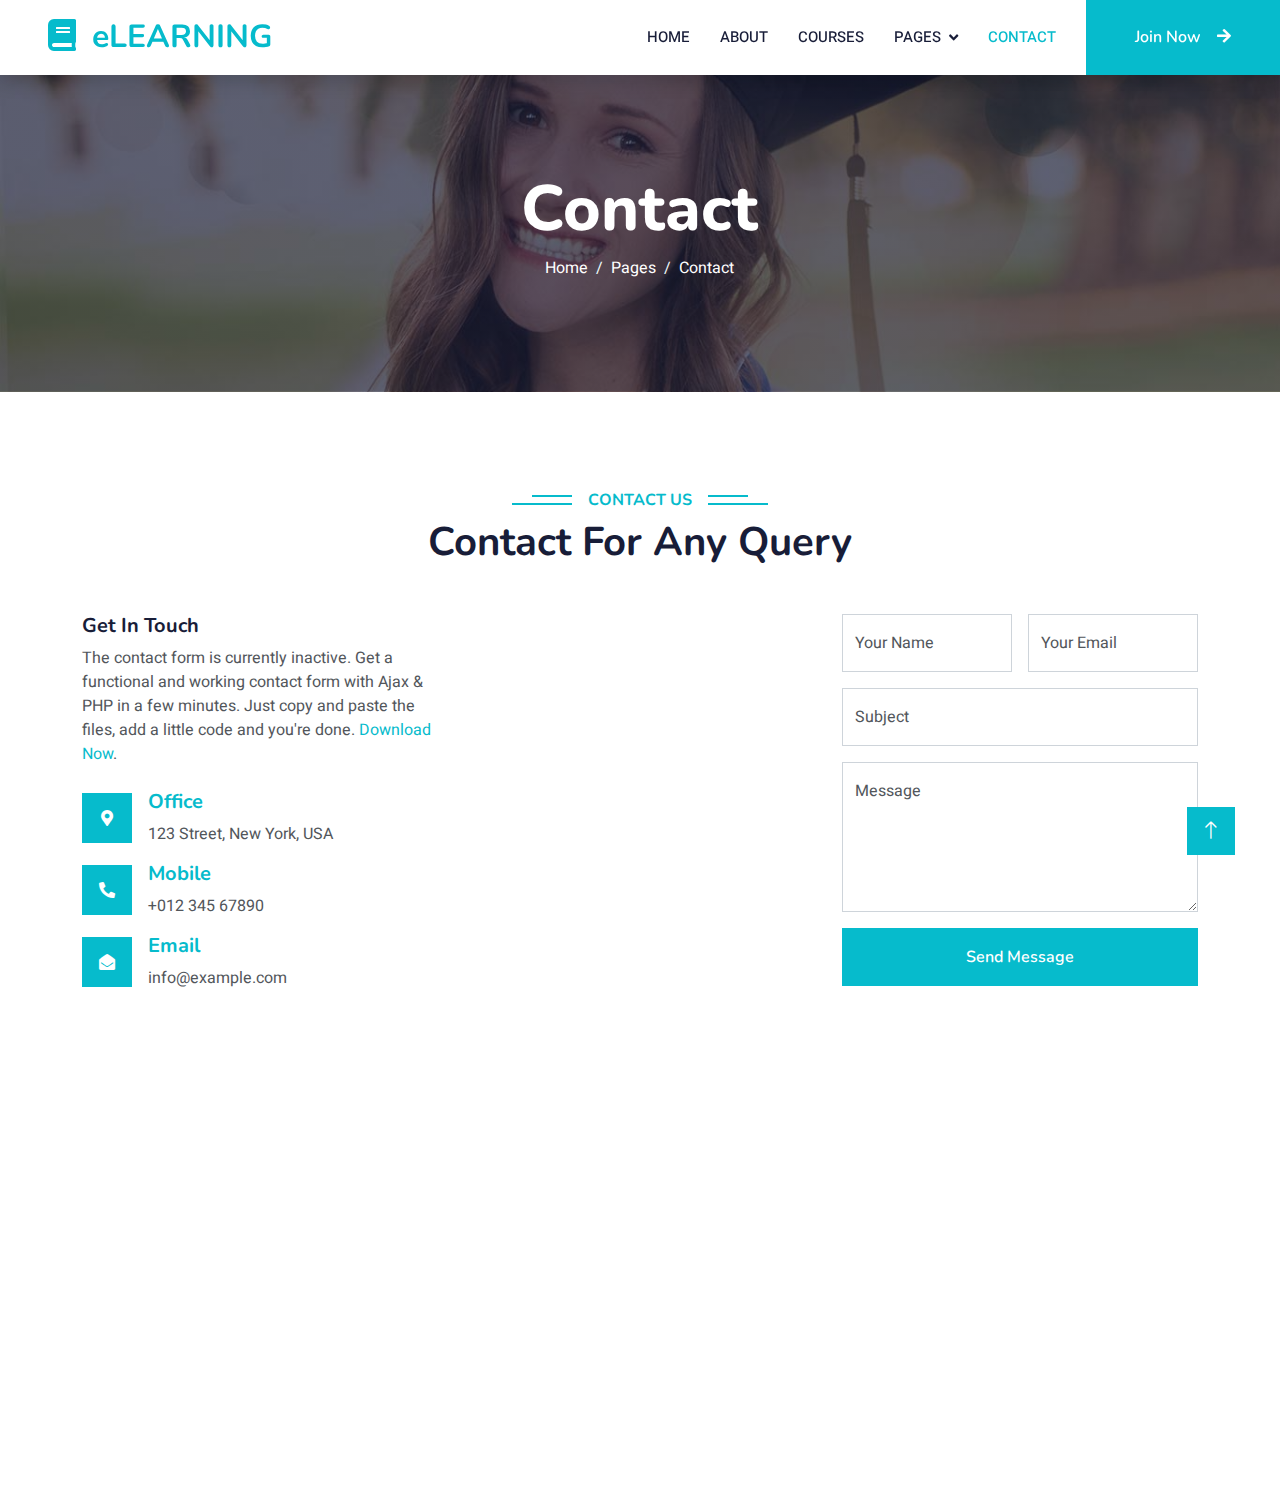
<file: website/templates/contact.html>
<!DOCTYPE html>
<html lang="en">

<head>
    <meta charset="utf-8">
    <title>eLEARNING - eLearning HTML Template</title>
    <meta content="width=device-width, initial-scale=1.0" name="viewport">
    <meta content="" name="keywords">
    <meta content="" name="description">

    <!-- Favicon -->
    <link href="img/favicon.ico" rel="icon">

    <!-- Google Web Fonts -->
    <link rel="preconnect" href="https://fonts.googleapis.com">
    <link rel="preconnect" href="https://fonts.gstatic.com" crossorigin>
    <link href="https://fonts.googleapis.com/css2?family=Heebo:wght@400;500;600&family=Nunito:wght@600;700;800&display=swap" rel="stylesheet">

    <!-- Icon Font Stylesheet -->
    <link href="https://cdnjs.cloudflare.com/ajax/libs/font-awesome/5.10.0/css/all.min.css" rel="stylesheet">
    <link href="https://cdn.jsdelivr.net/npm/bootstrap-icons@1.4.1/font/bootstrap-icons.css" rel="stylesheet">

    <!-- Libraries Stylesheet -->
    <link href="lib/animate/animate.min.css" rel="stylesheet">
    <link href="lib/owlcarousel/assets/owl.carousel.min.css" rel="stylesheet">

    <!-- Customized Bootstrap Stylesheet -->
    <link href="css/bootstrap.min.css" rel="stylesheet">

    <!-- Template Stylesheet -->
    <link href="css/style.css" rel="stylesheet">
</head>

<body>
    <!-- Spinner Start -->
    <div id="spinner" class="show bg-white position-fixed translate-middle w-100 vh-100 top-50 start-50 d-flex align-items-center justify-content-center">
        <div class="spinner-border text-primary" style="width: 3rem; height: 3rem;" role="status">
            <span class="sr-only">Loading...</span>
        </div>
    </div>
    <!-- Spinner End -->


    <!-- Navbar Start -->
    <nav class="navbar navbar-expand-lg bg-white navbar-light shadow sticky-top p-0">
        <a href="index.html" class="navbar-brand d-flex align-items-center px-4 px-lg-5">
            <h2 class="m-0 text-primary"><i class="fa fa-book me-3"></i>eLEARNING</h2>
        </a>
        <button type="button" class="navbar-toggler me-4" data-bs-toggle="collapse" data-bs-target="#navbarCollapse">
            <span class="navbar-toggler-icon"></span>
        </button>
        <div class="collapse navbar-collapse" id="navbarCollapse">
            <div class="navbar-nav ms-auto p-4 p-lg-0">
                <a href="index.html" class="nav-item nav-link">Home</a>
                <a href="about.html" class="nav-item nav-link">About</a>
                <a href="courses.html" class="nav-item nav-link">Courses</a>
                <div class="nav-item dropdown">
                    <a href="#" class="nav-link dropdown-toggle" data-bs-toggle="dropdown">Pages</a>
                    <div class="dropdown-menu fade-down m-0">
                        <a href="team.html" class="dropdown-item">Our Team</a>
                        <a href="testimonial.html" class="dropdown-item">Testimonial</a>
                        <a href="404.html" class="dropdown-item">404 Page</a>
                    </div>
                </div>
                <a href="contact.html" class="nav-item nav-link active">Contact</a>
            </div>
            <a href="" class="btn btn-primary py-4 px-lg-5 d-none d-lg-block">Join Now<i class="fa fa-arrow-right ms-3"></i></a>
        </div>
    </nav>
    <!-- Navbar End -->


    <!-- Header Start -->
    <div class="container-fluid bg-primary py-5 mb-5 page-header">
        <div class="container py-5">
            <div class="row justify-content-center">
                <div class="col-lg-10 text-center">
                    <h1 class="display-3 text-white animated slideInDown">Contact</h1>
                    <nav aria-label="breadcrumb">
                        <ol class="breadcrumb justify-content-center">
                            <li class="breadcrumb-item"><a class="text-white" href="#">Home</a></li>
                            <li class="breadcrumb-item"><a class="text-white" href="#">Pages</a></li>
                            <li class="breadcrumb-item text-white active" aria-current="page">Contact</li>
                        </ol>
                    </nav>
                </div>
            </div>
        </div>
    </div>
    <!-- Header End -->


    <!-- Contact Start -->
    <div class="container-xxl py-5">
        <div class="container">
            <div class="text-center wow fadeInUp" data-wow-delay="0.1s">
                <h6 class="section-title bg-white text-center text-primary px-3">Contact Us</h6>
                <h1 class="mb-5">Contact For Any Query</h1>
            </div>
            <div class="row g-4">
                <div class="col-lg-4 col-md-6 wow fadeInUp" data-wow-delay="0.1s">
                    <h5>Get In Touch</h5>
                    <p class="mb-4">The contact form is currently inactive. Get a functional and working contact form with Ajax & PHP in a few minutes. Just copy and paste the files, add a little code and you're done. <a href="https://htmlcodex.com/contact-form">Download Now</a>.</p>
                    <div class="d-flex align-items-center mb-3">
                        <div class="d-flex align-items-center justify-content-center flex-shrink-0 bg-primary" style="width: 50px; height: 50px;">
                            <i class="fa fa-map-marker-alt text-white"></i>
                        </div>
                        <div class="ms-3">
                            <h5 class="text-primary">Office</h5>
                            <p class="mb-0">123 Street, New York, USA</p>
                        </div>
                    </div>
                    <div class="d-flex align-items-center mb-3">
                        <div class="d-flex align-items-center justify-content-center flex-shrink-0 bg-primary" style="width: 50px; height: 50px;">
                            <i class="fa fa-phone-alt text-white"></i>
                        </div>
                        <div class="ms-3">
                            <h5 class="text-primary">Mobile</h5>
                            <p class="mb-0">+012 345 67890</p>
                        </div>
                    </div>
                    <div class="d-flex align-items-center">
                        <div class="d-flex align-items-center justify-content-center flex-shrink-0 bg-primary" style="width: 50px; height: 50px;">
                            <i class="fa fa-envelope-open text-white"></i>
                        </div>
                        <div class="ms-3">
                            <h5 class="text-primary">Email</h5>
                            <p class="mb-0">info@example.com</p>
                        </div>
                    </div>
                </div>
                <div class="col-lg-4 col-md-6 wow fadeInUp" data-wow-delay="0.3s">
                    <iframe class="position-relative rounded w-100 h-100"
                        src="https://www.google.com/maps/embed?pb=!1m18!1m12!1m3!1d3001156.4288297426!2d-78.01371936852176!3d42.72876761954724!2m3!1f0!2f0!3f0!3m2!1i1024!2i768!4f13.1!3m3!1m2!1s0x4ccc4bf0f123a5a9%3A0xddcfc6c1de189567!2sNew%20York%2C%20USA!5e0!3m2!1sen!2sbd!4v1603794290143!5m2!1sen!2sbd"
                        frameborder="0" style="min-height: 300px; border:0;" allowfullscreen="" aria-hidden="false"
                        tabindex="0"></iframe>
                </div>
                <div class="col-lg-4 col-md-12 wow fadeInUp" data-wow-delay="0.5s">
                    <form>
                        <div class="row g-3">
                            <div class="col-md-6">
                                <div class="form-floating">
                                    <input type="text" class="form-control" id="name" placeholder="Your Name">
                                    <label for="name">Your Name</label>
                                </div>
                            </div>
                            <div class="col-md-6">
                                <div class="form-floating">
                                    <input type="email" class="form-control" id="email" placeholder="Your Email">
                                    <label for="email">Your Email</label>
                                </div>
                            </div>
                            <div class="col-12">
                                <div class="form-floating">
                                    <input type="text" class="form-control" id="subject" placeholder="Subject">
                                    <label for="subject">Subject</label>
                                </div>
                            </div>
                            <div class="col-12">
                                <div class="form-floating">
                                    <textarea class="form-control" placeholder="Leave a message here" id="message" style="height: 150px"></textarea>
                                    <label for="message">Message</label>
                                </div>
                            </div>
                            <div class="col-12">
                                <button class="btn btn-primary w-100 py-3" type="submit">Send Message</button>
                            </div>
                        </div>
                    </form>
                </div>
            </div>
        </div>
    </div>
    <!-- Contact End -->


    <!-- Footer Start -->
    <div class="container-fluid bg-dark text-light footer pt-5 mt-5 wow fadeIn" data-wow-delay="0.1s">
        <div class="container py-5">
            <div class="row g-5">
                <div class="col-lg-3 col-md-6">
                    <h4 class="text-white mb-3">Quick Link</h4>
                    <a class="btn btn-link" href="">About Us</a>
                    <a class="btn btn-link" href="">Contact Us</a>
                    <a class="btn btn-link" href="">Privacy Policy</a>
                    <a class="btn btn-link" href="">Terms & Condition</a>
                    <a class="btn btn-link" href="">FAQs & Help</a>
                </div>
                <div class="col-lg-3 col-md-6">
                    <h4 class="text-white mb-3">Contact</h4>
                    <p class="mb-2"><i class="fa fa-map-marker-alt me-3"></i>123 Street, New York, USA</p>
                    <p class="mb-2"><i class="fa fa-phone-alt me-3"></i>+012 345 67890</p>
                    <p class="mb-2"><i class="fa fa-envelope me-3"></i>info@example.com</p>
                    <div class="d-flex pt-2">
                        <a class="btn btn-outline-light btn-social" href=""><i class="fab fa-twitter"></i></a>
                        <a class="btn btn-outline-light btn-social" href=""><i class="fab fa-facebook-f"></i></a>
                        <a class="btn btn-outline-light btn-social" href=""><i class="fab fa-youtube"></i></a>
                        <a class="btn btn-outline-light btn-social" href=""><i class="fab fa-linkedin-in"></i></a>
                    </div>
                </div>
                <div class="col-lg-3 col-md-6">
                    <h4 class="text-white mb-3">Gallery</h4>
                    <div class="row g-2 pt-2">
                        <div class="col-4">
                            <img class="img-fluid bg-light p-1" src="img/course-1.jpg" alt="">
                        </div>
                        <div class="col-4">
                            <img class="img-fluid bg-light p-1" src="img/course-2.jpg" alt="">
                        </div>
                        <div class="col-4">
                            <img class="img-fluid bg-light p-1" src="img/course-3.jpg" alt="">
                        </div>
                        <div class="col-4">
                            <img class="img-fluid bg-light p-1" src="img/course-2.jpg" alt="">
                        </div>
                        <div class="col-4">
                            <img class="img-fluid bg-light p-1" src="img/course-3.jpg" alt="">
                        </div>
                        <div class="col-4">
                            <img class="img-fluid bg-light p-1" src="img/course-1.jpg" alt="">
                        </div>
                    </div>
                </div>
                <div class="col-lg-3 col-md-6">
                    <h4 class="text-white mb-3">Newsletter</h4>
                    <p>Dolor amet sit justo amet elitr clita ipsum elitr est.</p>
                    <div class="position-relative mx-auto" style="max-width: 400px;">
                        <input class="form-control border-0 w-100 py-3 ps-4 pe-5" type="text" placeholder="Your email">
                        <button type="button" class="btn btn-primary py-2 position-absolute top-0 end-0 mt-2 me-2">SignUp</button>
                    </div>
                </div>
            </div>
        </div>
        <div class="container">
            <div class="copyright">
                <div class="row">
                    <div class="col-md-6 text-center text-md-start mb-3 mb-md-0">
                        &copy; <a class="border-bottom" href="#">Your Site Name</a>, All Right Reserved.

                        <!--/*** This template is free as long as you keep the footer author’s credit link/attribution link/backlink. If you'd like to use the template without the footer author’s credit link/attribution link/backlink, you can purchase the Credit Removal License from "https://htmlcodex.com/credit-removal". Thank you for your support. ***/-->
                        Designed By <a class="border-bottom" href="https://htmlcodex.com">HTML Codex</a>
                    </div>
                    <div class="col-md-6 text-center text-md-end">
                        <div class="footer-menu">
                            <a href="">Home</a>
                            <a href="">Cookies</a>
                            <a href="">Help</a>
                            <a href="">FQAs</a>
                        </div>
                    </div>
                </div>
            </div>
        </div>
    </div>
    <!-- Footer End -->


    <!-- Back to Top -->
    <a href="#" class="btn btn-lg btn-primary btn-lg-square back-to-top"><i class="bi bi-arrow-up"></i></a>


    <!-- JavaScript Libraries -->
    <script src="https://code.jquery.com/jquery-3.4.1.min.js"></script>
    <script src="https://cdn.jsdelivr.net/npm/bootstrap@5.0.0/dist/js/bootstrap.bundle.min.js"></script>
    <script src="lib/wow/wow.min.js"></script>
    <script src="lib/easing/easing.min.js"></script>
    <script src="lib/waypoints/waypoints.min.js"></script>
    <script src="lib/owlcarousel/owl.carousel.min.js"></script>

    <!-- Template Javascript -->
    <script src="js/main.js"></script>
</body>

</html>
</file>
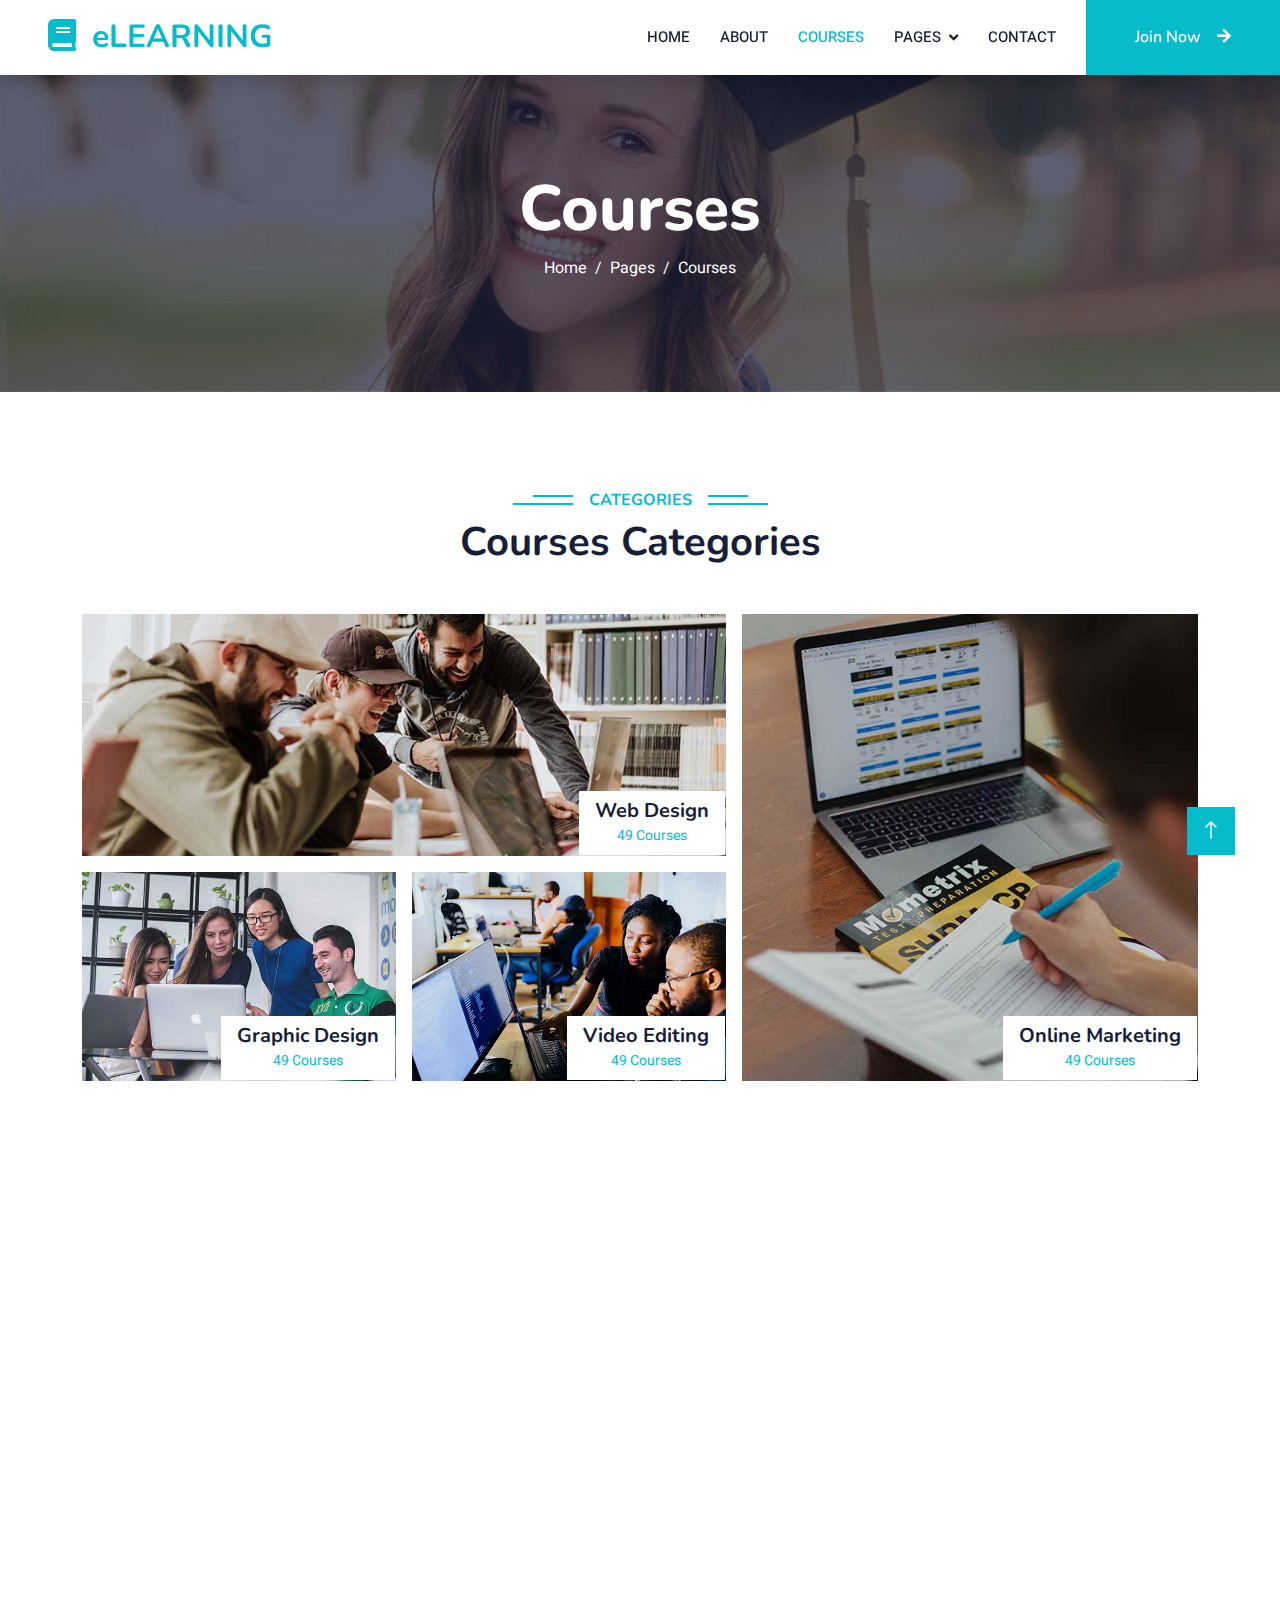
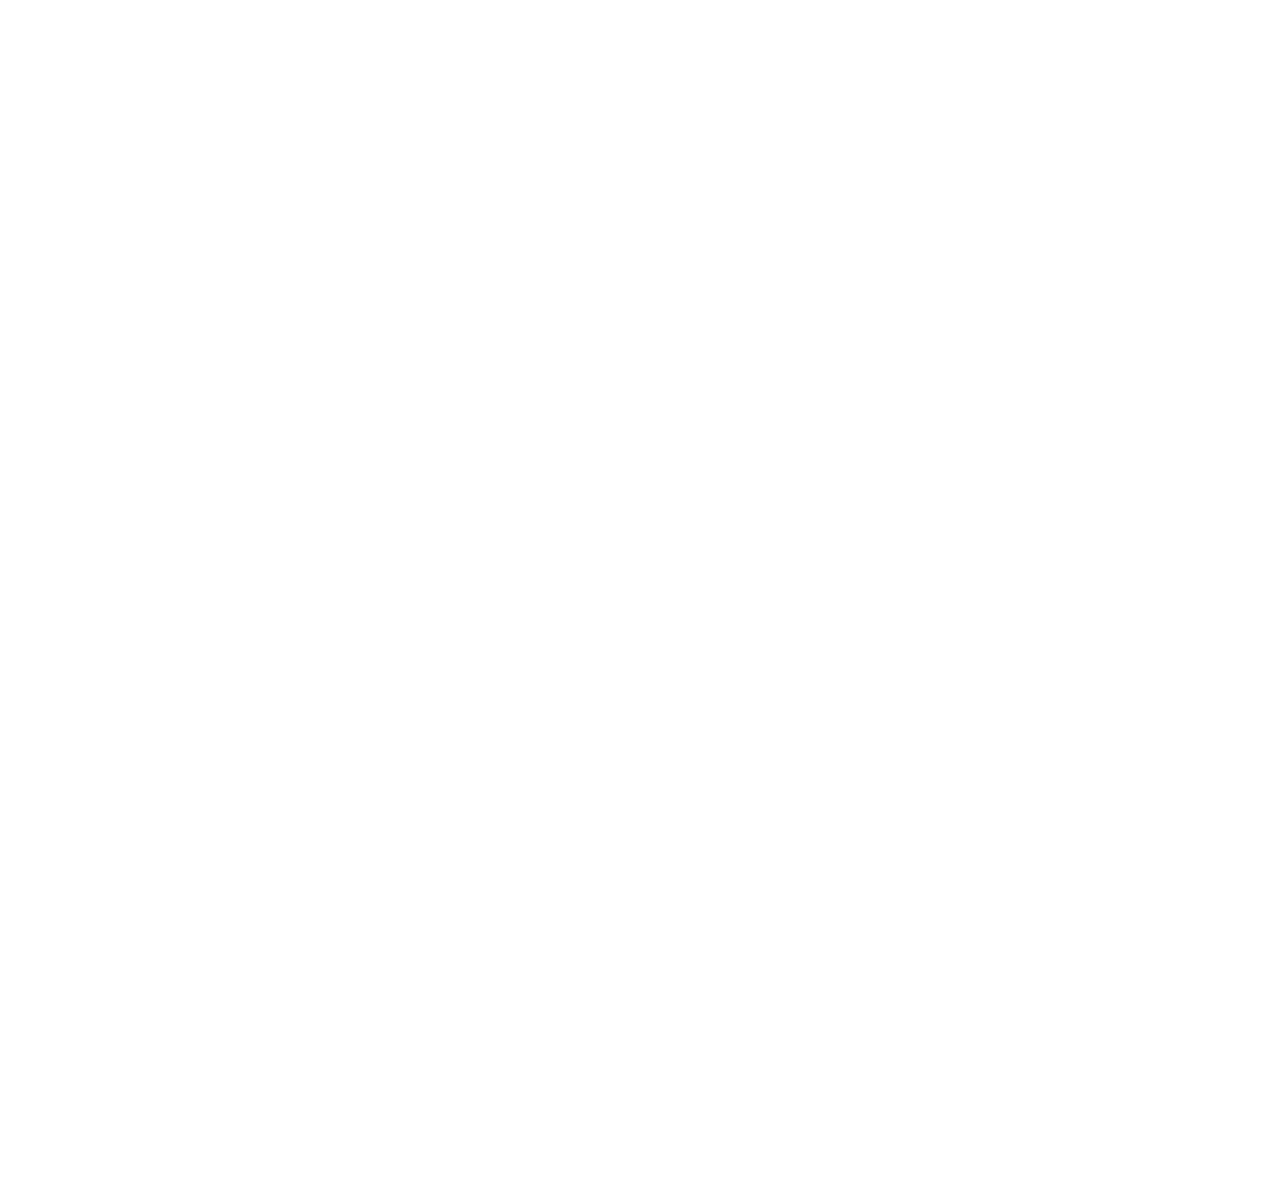
<file: website/templates/courses.html>
<!DOCTYPE html>
<html lang="en">

<head>
    <meta charset="utf-8">
    <title>eLEARNING - eLearning HTML Template</title>
    <meta content="width=device-width, initial-scale=1.0" name="viewport">
    <meta content="" name="keywords">
    <meta content="" name="description">

    <!-- Favicon -->
    <link href="img/favicon.ico" rel="icon">

    <!-- Google Web Fonts -->
    <link rel="preconnect" href="https://fonts.googleapis.com">
    <link rel="preconnect" href="https://fonts.gstatic.com" crossorigin>
    <link href="https://fonts.googleapis.com/css2?family=Heebo:wght@400;500;600&family=Nunito:wght@600;700;800&display=swap" rel="stylesheet">

    <!-- Icon Font Stylesheet -->
    <link href="https://cdnjs.cloudflare.com/ajax/libs/font-awesome/5.10.0/css/all.min.css" rel="stylesheet">
    <link href="https://cdn.jsdelivr.net/npm/bootstrap-icons@1.4.1/font/bootstrap-icons.css" rel="stylesheet">

    <!-- Libraries Stylesheet -->
    <link href="lib/animate/animate.min.css" rel="stylesheet">
    <link href="lib/owlcarousel/assets/owl.carousel.min.css" rel="stylesheet">

    <!-- Customized Bootstrap Stylesheet -->
    <link href="css/bootstrap.min.css" rel="stylesheet">

    <!-- Template Stylesheet -->
    <link href="css/style.css" rel="stylesheet">
</head>

<body>
    <!-- Spinner Start -->
    <div id="spinner" class="show bg-white position-fixed translate-middle w-100 vh-100 top-50 start-50 d-flex align-items-center justify-content-center">
        <div class="spinner-border text-primary" style="width: 3rem; height: 3rem;" role="status">
            <span class="sr-only">Loading...</span>
        </div>
    </div>
    <!-- Spinner End -->


    <!-- Navbar Start -->
    <nav class="navbar navbar-expand-lg bg-white navbar-light shadow sticky-top p-0">
        <a href="index.html" class="navbar-brand d-flex align-items-center px-4 px-lg-5">
            <h2 class="m-0 text-primary"><i class="fa fa-book me-3"></i>eLEARNING</h2>
        </a>
        <button type="button" class="navbar-toggler me-4" data-bs-toggle="collapse" data-bs-target="#navbarCollapse">
            <span class="navbar-toggler-icon"></span>
        </button>
        <div class="collapse navbar-collapse" id="navbarCollapse">
            <div class="navbar-nav ms-auto p-4 p-lg-0">
                <a href="index.html" class="nav-item nav-link">Home</a>
                <a href="about.html" class="nav-item nav-link">About</a>
                <a href="courses.html" class="nav-item nav-link active">Courses</a>
                <div class="nav-item dropdown">
                    <a href="#" class="nav-link dropdown-toggle" data-bs-toggle="dropdown">Pages</a>
                    <div class="dropdown-menu fade-down m-0">
                        <a href="team.html" class="dropdown-item">Our Team</a>
                        <a href="testimonial.html" class="dropdown-item">Testimonial</a>
                        <a href="404.html" class="dropdown-item">404 Page</a>
                    </div>
                </div>
                <a href="contact.html" class="nav-item nav-link">Contact</a>
            </div>
            <a href="" class="btn btn-primary py-4 px-lg-5 d-none d-lg-block">Join Now<i class="fa fa-arrow-right ms-3"></i></a>
        </div>
    </nav>
    <!-- Navbar End -->


    <!-- Header Start -->
    <div class="container-fluid bg-primary py-5 mb-5 page-header">
        <div class="container py-5">
            <div class="row justify-content-center">
                <div class="col-lg-10 text-center">
                    <h1 class="display-3 text-white animated slideInDown">Courses</h1>
                    <nav aria-label="breadcrumb">
                        <ol class="breadcrumb justify-content-center">
                            <li class="breadcrumb-item"><a class="text-white" href="#">Home</a></li>
                            <li class="breadcrumb-item"><a class="text-white" href="#">Pages</a></li>
                            <li class="breadcrumb-item text-white active" aria-current="page">Courses</li>
                        </ol>
                    </nav>
                </div>
            </div>
        </div>
    </div>
    <!-- Header End -->


    <!-- Categories Start -->
    <div class="container-xxl py-5 category">
        <div class="container">
            <div class="text-center wow fadeInUp" data-wow-delay="0.1s">
                <h6 class="section-title bg-white text-center text-primary px-3">Categories</h6>
                <h1 class="mb-5">Courses Categories</h1>
            </div>
            <div class="row g-3">
                <div class="col-lg-7 col-md-6">
                    <div class="row g-3">
                        <div class="col-lg-12 col-md-12 wow zoomIn" data-wow-delay="0.1s">
                            <a class="position-relative d-block overflow-hidden" href="">
                                <img class="img-fluid" src="img/cat-1.jpg" alt="">
                                <div class="bg-white text-center position-absolute bottom-0 end-0 py-2 px-3" style="margin: 1px;">
                                    <h5 class="m-0">Web Design</h5>
                                    <small class="text-primary">49 Courses</small>
                                </div>
                            </a>
                        </div>
                        <div class="col-lg-6 col-md-12 wow zoomIn" data-wow-delay="0.3s">
                            <a class="position-relative d-block overflow-hidden" href="">
                                <img class="img-fluid" src="img/cat-2.jpg" alt="">
                                <div class="bg-white text-center position-absolute bottom-0 end-0 py-2 px-3" style="margin: 1px;">
                                    <h5 class="m-0">Graphic Design</h5>
                                    <small class="text-primary">49 Courses</small>
                                </div>
                            </a>
                        </div>
                        <div class="col-lg-6 col-md-12 wow zoomIn" data-wow-delay="0.5s">
                            <a class="position-relative d-block overflow-hidden" href="">
                                <img class="img-fluid" src="img/cat-3.jpg" alt="">
                                <div class="bg-white text-center position-absolute bottom-0 end-0 py-2 px-3" style="margin: 1px;">
                                    <h5 class="m-0">Video Editing</h5>
                                    <small class="text-primary">49 Courses</small>
                                </div>
                            </a>
                        </div>
                    </div>
                </div>
                <div class="col-lg-5 col-md-6 wow zoomIn" data-wow-delay="0.7s" style="min-height: 350px;">
                    <a class="position-relative d-block h-100 overflow-hidden" href="">
                        <img class="img-fluid position-absolute w-100 h-100" src="img/cat-4.jpg" alt="" style="object-fit: cover;">
                        <div class="bg-white text-center position-absolute bottom-0 end-0 py-2 px-3" style="margin:  1px;">
                            <h5 class="m-0">Online Marketing</h5>
                            <small class="text-primary">49 Courses</small>
                        </div>
                    </a>
                </div>
            </div>
        </div>
    </div>
    <!-- Categories Start -->


    <!-- Courses Start -->
    <div class="container-xxl py-5">
        <div class="container">
            <div class="text-center wow fadeInUp" data-wow-delay="0.1s">
                <h6 class="section-title bg-white text-center text-primary px-3">Courses</h6>
                <h1 class="mb-5">Popular Courses</h1>
            </div>
            <div class="row g-4 justify-content-center">
                <div class="col-lg-4 col-md-6 wow fadeInUp" data-wow-delay="0.1s">
                    <div class="course-item bg-light">
                        <div class="position-relative overflow-hidden">
                            <img class="img-fluid" src="img/course-1.jpg" alt="">
                            <div class="w-100 d-flex justify-content-center position-absolute bottom-0 start-0 mb-4">
                                <a href="#" class="flex-shrink-0 btn btn-sm btn-primary px-3 border-end" style="border-radius: 30px 0 0 30px;">Read More</a>
                                <a href="#" class="flex-shrink-0 btn btn-sm btn-primary px-3" style="border-radius: 0 30px 30px 0;">Join Now</a>
                            </div>
                        </div>
                        <div class="text-center p-4 pb-0">
                            <h3 class="mb-0">$149.00</h3>
                            <div class="mb-3">
                                <small class="fa fa-star text-primary"></small>
                                <small class="fa fa-star text-primary"></small>
                                <small class="fa fa-star text-primary"></small>
                                <small class="fa fa-star text-primary"></small>
                                <small class="fa fa-star text-primary"></small>
                                <small>(123)</small>
                            </div>
                            <h5 class="mb-4">Web Design & Development Course for Beginners</h5>
                        </div>
                        <div class="d-flex border-top">
                            <small class="flex-fill text-center border-end py-2"><i class="fa fa-user-tie text-primary me-2"></i>John Doe</small>
                            <small class="flex-fill text-center border-end py-2"><i class="fa fa-clock text-primary me-2"></i>1.49 Hrs</small>
                            <small class="flex-fill text-center py-2"><i class="fa fa-user text-primary me-2"></i>30 Students</small>
                        </div>
                    </div>
                </div>
                <div class="col-lg-4 col-md-6 wow fadeInUp" data-wow-delay="0.3s">
                    <div class="course-item bg-light">
                        <div class="position-relative overflow-hidden">
                            <img class="img-fluid" src="img/course-2.jpg" alt="">
                            <div class="w-100 d-flex justify-content-center position-absolute bottom-0 start-0 mb-4">
                                <a href="#" class="flex-shrink-0 btn btn-sm btn-primary px-3 border-end" style="border-radius: 30px 0 0 30px;">Read More</a>
                                <a href="#" class="flex-shrink-0 btn btn-sm btn-primary px-3" style="border-radius: 0 30px 30px 0;">Join Now</a>
                            </div>
                        </div>
                        <div class="text-center p-4 pb-0">
                            <h3 class="mb-0">$149.00</h3>
                            <div class="mb-3">
                                <small class="fa fa-star text-primary"></small>
                                <small class="fa fa-star text-primary"></small>
                                <small class="fa fa-star text-primary"></small>
                                <small class="fa fa-star text-primary"></small>
                                <small class="fa fa-star text-primary"></small>
                                <small>(123)</small>
                            </div>
                            <h5 class="mb-4">Web Design & Development Course for Beginners</h5>
                        </div>
                        <div class="d-flex border-top">
                            <small class="flex-fill text-center border-end py-2"><i class="fa fa-user-tie text-primary me-2"></i>John Doe</small>
                            <small class="flex-fill text-center border-end py-2"><i class="fa fa-clock text-primary me-2"></i>1.49 Hrs</small>
                            <small class="flex-fill text-center py-2"><i class="fa fa-user text-primary me-2"></i>30 Students</small>
                        </div>
                    </div>
                </div>
                <div class="col-lg-4 col-md-6 wow fadeInUp" data-wow-delay="0.5s">
                    <div class="course-item bg-light">
                        <div class="position-relative overflow-hidden">
                            <img class="img-fluid" src="img/course-3.jpg" alt="">
                            <div class="w-100 d-flex justify-content-center position-absolute bottom-0 start-0 mb-4">
                                <a href="#" class="flex-shrink-0 btn btn-sm btn-primary px-3 border-end" style="border-radius: 30px 0 0 30px;">Read More</a>
                                <a href="#" class="flex-shrink-0 btn btn-sm btn-primary px-3" style="border-radius: 0 30px 30px 0;">Join Now</a>
                            </div>
                        </div>
                        <div class="text-center p-4 pb-0">
                            <h3 class="mb-0">$149.00</h3>
                            <div class="mb-3">
                                <small class="fa fa-star text-primary"></small>
                                <small class="fa fa-star text-primary"></small>
                                <small class="fa fa-star text-primary"></small>
                                <small class="fa fa-star text-primary"></small>
                                <small class="fa fa-star text-primary"></small>
                                <small>(123)</small>
                            </div>
                            <h5 class="mb-4">Web Design & Development Course for Beginners</h5>
                        </div>
                        <div class="d-flex border-top">
                            <small class="flex-fill text-center border-end py-2"><i class="fa fa-user-tie text-primary me-2"></i>John Doe</small>
                            <small class="flex-fill text-center border-end py-2"><i class="fa fa-clock text-primary me-2"></i>1.49 Hrs</small>
                            <small class="flex-fill text-center py-2"><i class="fa fa-user text-primary me-2"></i>30 Students</small>
                        </div>
                    </div>
                </div>
            </div>
        </div>
    </div>
    <!-- Courses End -->


    <!-- Testimonial Start -->
    <div class="container-xxl py-5 wow fadeInUp" data-wow-delay="0.1s">
        <div class="container">
            <div class="text-center">
                <h6 class="section-title bg-white text-center text-primary px-3">Testimonial</h6>
                <h1 class="mb-5">Our Students Say!</h1>
            </div>
            <div class="owl-carousel testimonial-carousel position-relative">
                <div class="testimonial-item text-center">
                    <img class="border rounded-circle p-2 mx-auto mb-3" src="img/testimonial-1.jpg" style="width: 80px; height: 80px;">
                    <h5 class="mb-0">Client Name</h5>
                    <p>Profession</p>
                    <div class="testimonial-text bg-light text-center p-4">
                    <p class="mb-0">Tempor erat elitr rebum at clita. Diam dolor diam ipsum sit diam amet diam et eos. Clita erat ipsum et lorem et sit.</p>
                    </div>
                </div>
                <div class="testimonial-item text-center">
                    <img class="border rounded-circle p-2 mx-auto mb-3" src="img/testimonial-2.jpg" style="width: 80px; height: 80px;">
                    <h5 class="mb-0">Client Name</h5>
                    <p>Profession</p>
                    <div class="testimonial-text bg-light text-center p-4">
                    <p class="mb-0">Tempor erat elitr rebum at clita. Diam dolor diam ipsum sit diam amet diam et eos. Clita erat ipsum et lorem et sit.</p>
                    </div>
                </div>
                <div class="testimonial-item text-center">
                    <img class="border rounded-circle p-2 mx-auto mb-3" src="img/testimonial-3.jpg" style="width: 80px; height: 80px;">
                    <h5 class="mb-0">Client Name</h5>
                    <p>Profession</p>
                    <div class="testimonial-text bg-light text-center p-4">
                    <p class="mb-0">Tempor erat elitr rebum at clita. Diam dolor diam ipsum sit diam amet diam et eos. Clita erat ipsum et lorem et sit.</p>
                    </div>
                </div>
                <div class="testimonial-item text-center">
                    <img class="border rounded-circle p-2 mx-auto mb-3" src="img/testimonial-4.jpg" style="width: 80px; height: 80px;">
                    <h5 class="mb-0">Client Name</h5>
                    <p>Profession</p>
                    <div class="testimonial-text bg-light text-center p-4">
                    <p class="mb-0">Tempor erat elitr rebum at clita. Diam dolor diam ipsum sit diam amet diam et eos. Clita erat ipsum et lorem et sit.</p>
                    </div>
                </div>
            </div>
        </div>
    </div>
    <!-- Testimonial End -->
        

    <!-- Footer Start -->
    <div class="container-fluid bg-dark text-light footer pt-5 mt-5 wow fadeIn" data-wow-delay="0.1s">
        <div class="container py-5">
            <div class="row g-5">
                <div class="col-lg-3 col-md-6">
                    <h4 class="text-white mb-3">Quick Link</h4>
                    <a class="btn btn-link" href="">About Us</a>
                    <a class="btn btn-link" href="">Contact Us</a>
                    <a class="btn btn-link" href="">Privacy Policy</a>
                    <a class="btn btn-link" href="">Terms & Condition</a>
                    <a class="btn btn-link" href="">FAQs & Help</a>
                </div>
                <div class="col-lg-3 col-md-6">
                    <h4 class="text-white mb-3">Contact</h4>
                    <p class="mb-2"><i class="fa fa-map-marker-alt me-3"></i>123 Street, New York, USA</p>
                    <p class="mb-2"><i class="fa fa-phone-alt me-3"></i>+012 345 67890</p>
                    <p class="mb-2"><i class="fa fa-envelope me-3"></i>info@example.com</p>
                    <div class="d-flex pt-2">
                        <a class="btn btn-outline-light btn-social" href=""><i class="fab fa-twitter"></i></a>
                        <a class="btn btn-outline-light btn-social" href=""><i class="fab fa-facebook-f"></i></a>
                        <a class="btn btn-outline-light btn-social" href=""><i class="fab fa-youtube"></i></a>
                        <a class="btn btn-outline-light btn-social" href=""><i class="fab fa-linkedin-in"></i></a>
                    </div>
                </div>
                <div class="col-lg-3 col-md-6">
                    <h4 class="text-white mb-3">Gallery</h4>
                    <div class="row g-2 pt-2">
                        <div class="col-4">
                            <img class="img-fluid bg-light p-1" src="img/course-1.jpg" alt="">
                        </div>
                        <div class="col-4">
                            <img class="img-fluid bg-light p-1" src="img/course-2.jpg" alt="">
                        </div>
                        <div class="col-4">
                            <img class="img-fluid bg-light p-1" src="img/course-3.jpg" alt="">
                        </div>
                        <div class="col-4">
                            <img class="img-fluid bg-light p-1" src="img/course-2.jpg" alt="">
                        </div>
                        <div class="col-4">
                            <img class="img-fluid bg-light p-1" src="img/course-3.jpg" alt="">
                        </div>
                        <div class="col-4">
                            <img class="img-fluid bg-light p-1" src="img/course-1.jpg" alt="">
                        </div>
                    </div>
                </div>
                <div class="col-lg-3 col-md-6">
                    <h4 class="text-white mb-3">Newsletter</h4>
                    <p>Dolor amet sit justo amet elitr clita ipsum elitr est.</p>
                    <div class="position-relative mx-auto" style="max-width: 400px;">
                        <input class="form-control border-0 w-100 py-3 ps-4 pe-5" type="text" placeholder="Your email">
                        <button type="button" class="btn btn-primary py-2 position-absolute top-0 end-0 mt-2 me-2">SignUp</button>
                    </div>
                </div>
            </div>
        </div>
        <div class="container">
            <div class="copyright">
                <div class="row">
                    <div class="col-md-6 text-center text-md-start mb-3 mb-md-0">
                        &copy; <a class="border-bottom" href="#">Your Site Name</a>, All Right Reserved.

                        <!--/*** This template is free as long as you keep the footer author’s credit link/attribution link/backlink. If you'd like to use the template without the footer author’s credit link/attribution link/backlink, you can purchase the Credit Removal License from "https://htmlcodex.com/credit-removal". Thank you for your support. ***/-->
                        Designed By <a class="border-bottom" href="https://htmlcodex.com">HTML Codex</a>
                    </div>
                    <div class="col-md-6 text-center text-md-end">
                        <div class="footer-menu">
                            <a href="">Home</a>
                            <a href="">Cookies</a>
                            <a href="">Help</a>
                            <a href="">FQAs</a>
                        </div>
                    </div>
                </div>
            </div>
        </div>
    </div>
    <!-- Footer End -->


    <!-- Back to Top -->
    <a href="#" class="btn btn-lg btn-primary btn-lg-square back-to-top"><i class="bi bi-arrow-up"></i></a>


    <!-- JavaScript Libraries -->
    <script src="https://code.jquery.com/jquery-3.4.1.min.js"></script>
    <script src="https://cdn.jsdelivr.net/npm/bootstrap@5.0.0/dist/js/bootstrap.bundle.min.js"></script>
    <script src="lib/wow/wow.min.js"></script>
    <script src="lib/easing/easing.min.js"></script>
    <script src="lib/waypoints/waypoints.min.js"></script>
    <script src="lib/owlcarousel/owl.carousel.min.js"></script>

    <!-- Template Javascript -->
    <script src="js/main.js"></script>
</body>

</html>
</file>
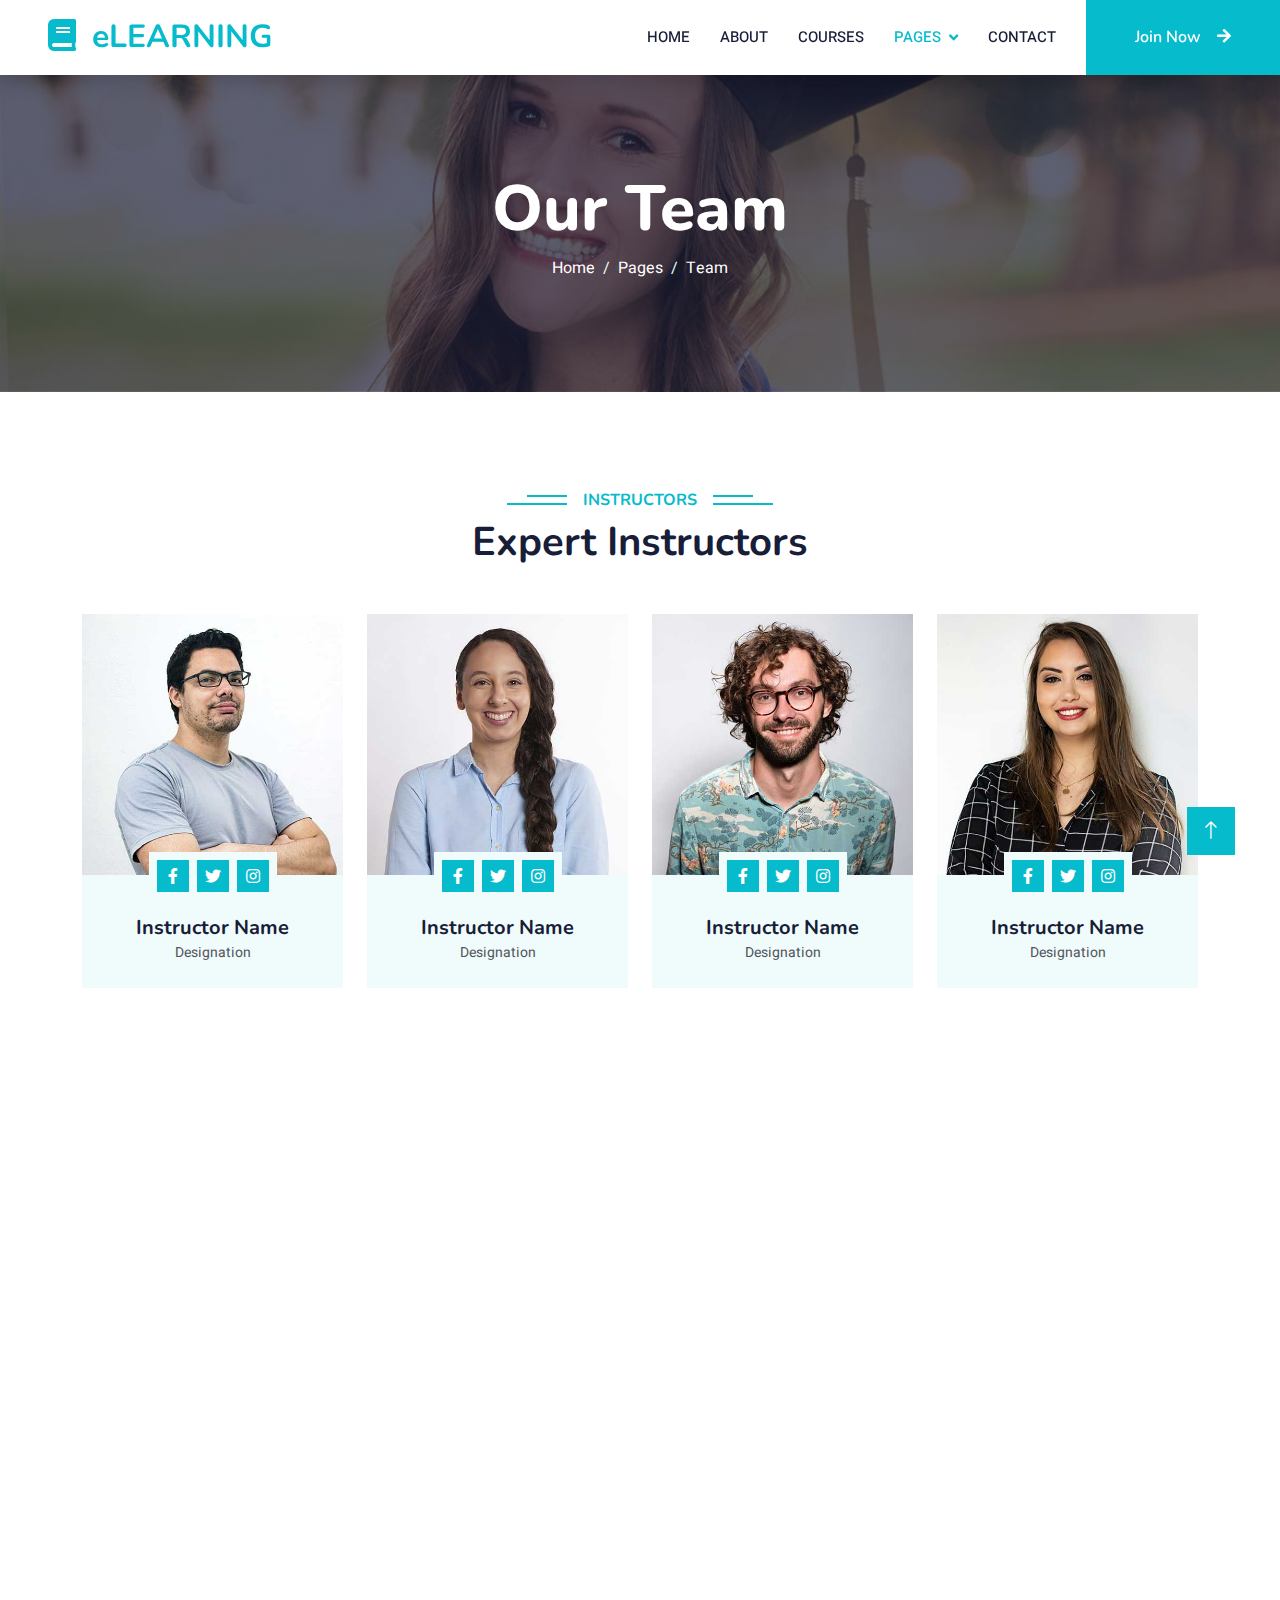
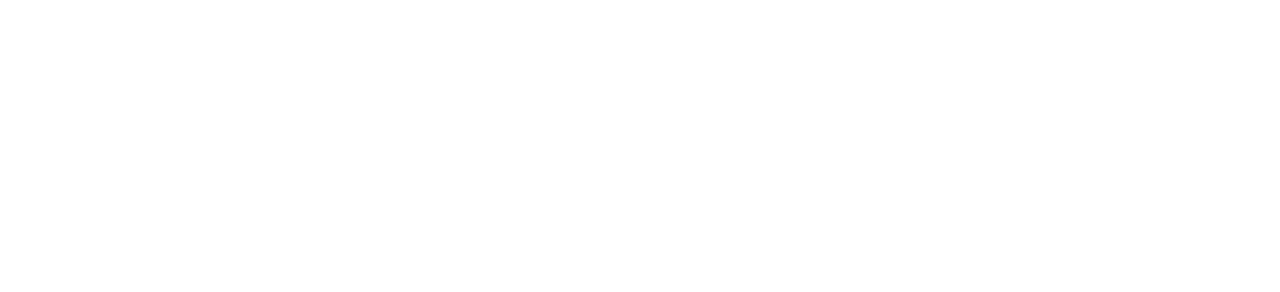
<file: website/templates/team.html>
<!DOCTYPE html>
<html lang="en">

<head>
    <meta charset="utf-8">
    <title>eLEARNING - eLearning HTML Template</title>
    <meta content="width=device-width, initial-scale=1.0" name="viewport">
    <meta content="" name="keywords">
    <meta content="" name="description">

    <!-- Favicon -->
    <link href="img/favicon.ico" rel="icon">

    <!-- Google Web Fonts -->
    <link rel="preconnect" href="https://fonts.googleapis.com">
    <link rel="preconnect" href="https://fonts.gstatic.com" crossorigin>
    <link href="https://fonts.googleapis.com/css2?family=Heebo:wght@400;500;600&family=Nunito:wght@600;700;800&display=swap" rel="stylesheet">

    <!-- Icon Font Stylesheet -->
    <link href="https://cdnjs.cloudflare.com/ajax/libs/font-awesome/5.10.0/css/all.min.css" rel="stylesheet">
    <link href="https://cdn.jsdelivr.net/npm/bootstrap-icons@1.4.1/font/bootstrap-icons.css" rel="stylesheet">

    <!-- Libraries Stylesheet -->
    <link href="lib/animate/animate.min.css" rel="stylesheet">
    <link href="lib/owlcarousel/assets/owl.carousel.min.css" rel="stylesheet">

    <!-- Customized Bootstrap Stylesheet -->
    <link href="css/bootstrap.min.css" rel="stylesheet">

    <!-- Template Stylesheet -->
    <link href="css/style.css" rel="stylesheet">
</head>

<body>
    <!-- Spinner Start -->
    <div id="spinner" class="show bg-white position-fixed translate-middle w-100 vh-100 top-50 start-50 d-flex align-items-center justify-content-center">
        <div class="spinner-border text-primary" style="width: 3rem; height: 3rem;" role="status">
            <span class="sr-only">Loading...</span>
        </div>
    </div>
    <!-- Spinner End -->


    <!-- Navbar Start -->
    <nav class="navbar navbar-expand-lg bg-white navbar-light shadow sticky-top p-0">
        <a href="index.html" class="navbar-brand d-flex align-items-center px-4 px-lg-5">
            <h2 class="m-0 text-primary"><i class="fa fa-book me-3"></i>eLEARNING</h2>
        </a>
        <button type="button" class="navbar-toggler me-4" data-bs-toggle="collapse" data-bs-target="#navbarCollapse">
            <span class="navbar-toggler-icon"></span>
        </button>
        <div class="collapse navbar-collapse" id="navbarCollapse">
            <div class="navbar-nav ms-auto p-4 p-lg-0">
                <a href="index.html" class="nav-item nav-link">Home</a>
                <a href="about.html" class="nav-item nav-link">About</a>
                <a href="courses.html" class="nav-item nav-link">Courses</a>
                <div class="nav-item dropdown">
                    <a href="#" class="nav-link dropdown-toggle active" data-bs-toggle="dropdown">Pages</a>
                    <div class="dropdown-menu fade-down m-0">
                        <a href="team.html" class="dropdown-item active">Our Team</a>
                        <a href="testimonial.html" class="dropdown-item">Testimonial</a>
                        <a href="404.html" class="dropdown-item">404 Page</a>
                    </div>
                </div>
                <a href="contact.html" class="nav-item nav-link">Contact</a>
            </div>
            <a href="" class="btn btn-primary py-4 px-lg-5 d-none d-lg-block">Join Now<i class="fa fa-arrow-right ms-3"></i></a>
        </div>
    </nav>
    <!-- Navbar End -->


    <!-- Header Start -->
    <div class="container-fluid bg-primary py-5 mb-5 page-header">
        <div class="container py-5">
            <div class="row justify-content-center">
                <div class="col-lg-10 text-center">
                    <h1 class="display-3 text-white animated slideInDown">Our Team</h1>
                    <nav aria-label="breadcrumb">
                        <ol class="breadcrumb justify-content-center">
                            <li class="breadcrumb-item"><a class="text-white" href="#">Home</a></li>
                            <li class="breadcrumb-item"><a class="text-white" href="#">Pages</a></li>
                            <li class="breadcrumb-item text-white active" aria-current="page">Team</li>
                        </ol>
                    </nav>
                </div>
            </div>
        </div>
    </div>
    <!-- Header End -->


    <!-- Team Start -->
    <div class="container-xxl py-5">
        <div class="container">
            <div class="text-center wow fadeInUp" data-wow-delay="0.1s">
                <h6 class="section-title bg-white text-center text-primary px-3">Instructors</h6>
                <h1 class="mb-5">Expert Instructors</h1>
            </div>
            <div class="row g-4">
                <div class="col-lg-3 col-md-6 wow fadeInUp" data-wow-delay="0.1s">
                    <div class="team-item bg-light">
                        <div class="overflow-hidden">
                            <img class="img-fluid" src="img/team-1.jpg" alt="">
                        </div>
                        <div class="position-relative d-flex justify-content-center" style="margin-top: -23px;">
                            <div class="bg-light d-flex justify-content-center pt-2 px-1">
                                <a class="btn btn-sm-square btn-primary mx-1" href=""><i class="fab fa-facebook-f"></i></a>
                                <a class="btn btn-sm-square btn-primary mx-1" href=""><i class="fab fa-twitter"></i></a>
                                <a class="btn btn-sm-square btn-primary mx-1" href=""><i class="fab fa-instagram"></i></a>
                            </div>
                        </div>
                        <div class="text-center p-4">
                            <h5 class="mb-0">Instructor Name</h5>
                            <small>Designation</small>
                        </div>
                    </div>
                </div>
                <div class="col-lg-3 col-md-6 wow fadeInUp" data-wow-delay="0.3s">
                    <div class="team-item bg-light">
                        <div class="overflow-hidden">
                            <img class="img-fluid" src="img/team-2.jpg" alt="">
                        </div>
                        <div class="position-relative d-flex justify-content-center" style="margin-top: -23px;">
                            <div class="bg-light d-flex justify-content-center pt-2 px-1">
                                <a class="btn btn-sm-square btn-primary mx-1" href=""><i class="fab fa-facebook-f"></i></a>
                                <a class="btn btn-sm-square btn-primary mx-1" href=""><i class="fab fa-twitter"></i></a>
                                <a class="btn btn-sm-square btn-primary mx-1" href=""><i class="fab fa-instagram"></i></a>
                            </div>
                        </div>
                        <div class="text-center p-4">
                            <h5 class="mb-0">Instructor Name</h5>
                            <small>Designation</small>
                        </div>
                    </div>
                </div>
                <div class="col-lg-3 col-md-6 wow fadeInUp" data-wow-delay="0.5s">
                    <div class="team-item bg-light">
                        <div class="overflow-hidden">
                            <img class="img-fluid" src="img/team-3.jpg" alt="">
                        </div>
                        <div class="position-relative d-flex justify-content-center" style="margin-top: -23px;">
                            <div class="bg-light d-flex justify-content-center pt-2 px-1">
                                <a class="btn btn-sm-square btn-primary mx-1" href=""><i class="fab fa-facebook-f"></i></a>
                                <a class="btn btn-sm-square btn-primary mx-1" href=""><i class="fab fa-twitter"></i></a>
                                <a class="btn btn-sm-square btn-primary mx-1" href=""><i class="fab fa-instagram"></i></a>
                            </div>
                        </div>
                        <div class="text-center p-4">
                            <h5 class="mb-0">Instructor Name</h5>
                            <small>Designation</small>
                        </div>
                    </div>
                </div>
                <div class="col-lg-3 col-md-6 wow fadeInUp" data-wow-delay="0.7s">
                    <div class="team-item bg-light">
                        <div class="overflow-hidden">
                            <img class="img-fluid" src="img/team-4.jpg" alt="">
                        </div>
                        <div class="position-relative d-flex justify-content-center" style="margin-top: -23px;">
                            <div class="bg-light d-flex justify-content-center pt-2 px-1">
                                <a class="btn btn-sm-square btn-primary mx-1" href=""><i class="fab fa-facebook-f"></i></a>
                                <a class="btn btn-sm-square btn-primary mx-1" href=""><i class="fab fa-twitter"></i></a>
                                <a class="btn btn-sm-square btn-primary mx-1" href=""><i class="fab fa-instagram"></i></a>
                            </div>
                        </div>
                        <div class="text-center p-4">
                            <h5 class="mb-0">Instructor Name</h5>
                            <small>Designation</small>
                        </div>
                    </div>
                </div>
                <div class="col-lg-3 col-md-6 wow fadeInUp" data-wow-delay="0.1s">
                    <div class="team-item bg-light">
                        <div class="overflow-hidden">
                            <img class="img-fluid" src="img/team-2.jpg" alt="">
                        </div>
                        <div class="position-relative d-flex justify-content-center" style="margin-top: -23px;">
                            <div class="bg-light d-flex justify-content-center pt-2 px-1">
                                <a class="btn btn-sm-square btn-primary mx-1" href=""><i class="fab fa-facebook-f"></i></a>
                                <a class="btn btn-sm-square btn-primary mx-1" href=""><i class="fab fa-twitter"></i></a>
                                <a class="btn btn-sm-square btn-primary mx-1" href=""><i class="fab fa-instagram"></i></a>
                            </div>
                        </div>
                        <div class="text-center p-4">
                            <h5 class="mb-0">Instructor Name</h5>
                            <small>Designation</small>
                        </div>
                    </div>
                </div>
                <div class="col-lg-3 col-md-6 wow fadeInUp" data-wow-delay="0.3s">
                    <div class="team-item bg-light">
                        <div class="overflow-hidden">
                            <img class="img-fluid" src="img/team-3.jpg" alt="">
                        </div>
                        <div class="position-relative d-flex justify-content-center" style="margin-top: -23px;">
                            <div class="bg-light d-flex justify-content-center pt-2 px-1">
                                <a class="btn btn-sm-square btn-primary mx-1" href=""><i class="fab fa-facebook-f"></i></a>
                                <a class="btn btn-sm-square btn-primary mx-1" href=""><i class="fab fa-twitter"></i></a>
                                <a class="btn btn-sm-square btn-primary mx-1" href=""><i class="fab fa-instagram"></i></a>
                            </div>
                        </div>
                        <div class="text-center p-4">
                            <h5 class="mb-0">Instructor Name</h5>
                            <small>Designation</small>
                        </div>
                    </div>
                </div>
                <div class="col-lg-3 col-md-6 wow fadeInUp" data-wow-delay="0.5s">
                    <div class="team-item bg-light">
                        <div class="overflow-hidden">
                            <img class="img-fluid" src="img/team-4.jpg" alt="">
                        </div>
                        <div class="position-relative d-flex justify-content-center" style="margin-top: -23px;">
                            <div class="bg-light d-flex justify-content-center pt-2 px-1">
                                <a class="btn btn-sm-square btn-primary mx-1" href=""><i class="fab fa-facebook-f"></i></a>
                                <a class="btn btn-sm-square btn-primary mx-1" href=""><i class="fab fa-twitter"></i></a>
                                <a class="btn btn-sm-square btn-primary mx-1" href=""><i class="fab fa-instagram"></i></a>
                            </div>
                        </div>
                        <div class="text-center p-4">
                            <h5 class="mb-0">Instructor Name</h5>
                            <small>Designation</small>
                        </div>
                    </div>
                </div>
                <div class="col-lg-3 col-md-6 wow fadeInUp" data-wow-delay="0.7s">
                    <div class="team-item bg-light">
                        <div class="overflow-hidden">
                            <img class="img-fluid" src="img/team-1.jpg" alt="">
                        </div>
                        <div class="position-relative d-flex justify-content-center" style="margin-top: -23px;">
                            <div class="bg-light d-flex justify-content-center pt-2 px-1">
                                <a class="btn btn-sm-square btn-primary mx-1" href=""><i class="fab fa-facebook-f"></i></a>
                                <a class="btn btn-sm-square btn-primary mx-1" href=""><i class="fab fa-twitter"></i></a>
                                <a class="btn btn-sm-square btn-primary mx-1" href=""><i class="fab fa-instagram"></i></a>
                            </div>
                        </div>
                        <div class="text-center p-4">
                            <h5 class="mb-0">Instructor Name</h5>
                            <small>Designation</small>
                        </div>
                    </div>
                </div>
            </div>
        </div>
    </div>
    <!-- Team End -->
        

    <!-- Footer Start -->
    <div class="container-fluid bg-dark text-light footer pt-5 mt-5 wow fadeIn" data-wow-delay="0.1s">
        <div class="container py-5">
            <div class="row g-5">
                <div class="col-lg-3 col-md-6">
                    <h4 class="text-white mb-3">Quick Link</h4>
                    <a class="btn btn-link" href="">About Us</a>
                    <a class="btn btn-link" href="">Contact Us</a>
                    <a class="btn btn-link" href="">Privacy Policy</a>
                    <a class="btn btn-link" href="">Terms & Condition</a>
                    <a class="btn btn-link" href="">FAQs & Help</a>
                </div>
                <div class="col-lg-3 col-md-6">
                    <h4 class="text-white mb-3">Contact</h4>
                    <p class="mb-2"><i class="fa fa-map-marker-alt me-3"></i>123 Street, New York, USA</p>
                    <p class="mb-2"><i class="fa fa-phone-alt me-3"></i>+012 345 67890</p>
                    <p class="mb-2"><i class="fa fa-envelope me-3"></i>info@example.com</p>
                    <div class="d-flex pt-2">
                        <a class="btn btn-outline-light btn-social" href=""><i class="fab fa-twitter"></i></a>
                        <a class="btn btn-outline-light btn-social" href=""><i class="fab fa-facebook-f"></i></a>
                        <a class="btn btn-outline-light btn-social" href=""><i class="fab fa-youtube"></i></a>
                        <a class="btn btn-outline-light btn-social" href=""><i class="fab fa-linkedin-in"></i></a>
                    </div>
                </div>
                <div class="col-lg-3 col-md-6">
                    <h4 class="text-white mb-3">Gallery</h4>
                    <div class="row g-2 pt-2">
                        <div class="col-4">
                            <img class="img-fluid bg-light p-1" src="img/course-1.jpg" alt="">
                        </div>
                        <div class="col-4">
                            <img class="img-fluid bg-light p-1" src="img/course-2.jpg" alt="">
                        </div>
                        <div class="col-4">
                            <img class="img-fluid bg-light p-1" src="img/course-3.jpg" alt="">
                        </div>
                        <div class="col-4">
                            <img class="img-fluid bg-light p-1" src="img/course-2.jpg" alt="">
                        </div>
                        <div class="col-4">
                            <img class="img-fluid bg-light p-1" src="img/course-3.jpg" alt="">
                        </div>
                        <div class="col-4">
                            <img class="img-fluid bg-light p-1" src="img/course-1.jpg" alt="">
                        </div>
                    </div>
                </div>
                <div class="col-lg-3 col-md-6">
                    <h4 class="text-white mb-3">Newsletter</h4>
                    <p>Dolor amet sit justo amet elitr clita ipsum elitr est.</p>
                    <div class="position-relative mx-auto" style="max-width: 400px;">
                        <input class="form-control border-0 w-100 py-3 ps-4 pe-5" type="text" placeholder="Your email">
                        <button type="button" class="btn btn-primary py-2 position-absolute top-0 end-0 mt-2 me-2">SignUp</button>
                    </div>
                </div>
            </div>
        </div>
        <div class="container">
            <div class="copyright">
                <div class="row">
                    <div class="col-md-6 text-center text-md-start mb-3 mb-md-0">
                        &copy; <a class="border-bottom" href="#">Your Site Name</a>, All Right Reserved.

                        <!--/*** This template is free as long as you keep the footer author’s credit link/attribution link/backlink. If you'd like to use the template without the footer author’s credit link/attribution link/backlink, you can purchase the Credit Removal License from "https://htmlcodex.com/credit-removal". Thank you for your support. ***/-->
                        Designed By <a class="border-bottom" href="https://htmlcodex.com">HTML Codex</a>
                    </div>
                    <div class="col-md-6 text-center text-md-end">
                        <div class="footer-menu">
                            <a href="">Home</a>
                            <a href="">Cookies</a>
                            <a href="">Help</a>
                            <a href="">FQAs</a>
                        </div>
                    </div>
                </div>
            </div>
        </div>
    </div>
    <!-- Footer End -->


    <!-- Back to Top -->
    <a href="#" class="btn btn-lg btn-primary btn-lg-square back-to-top"><i class="bi bi-arrow-up"></i></a>


    <!-- JavaScript Libraries -->
    <script src="https://code.jquery.com/jquery-3.4.1.min.js"></script>
    <script src="https://cdn.jsdelivr.net/npm/bootstrap@5.0.0/dist/js/bootstrap.bundle.min.js"></script>
    <script src="lib/wow/wow.min.js"></script>
    <script src="lib/easing/easing.min.js"></script>
    <script src="lib/waypoints/waypoints.min.js"></script>
    <script src="lib/owlcarousel/owl.carousel.min.js"></script>

    <!-- Template Javascript -->
    <script src="js/main.js"></script>
</body>

</html>
</file>
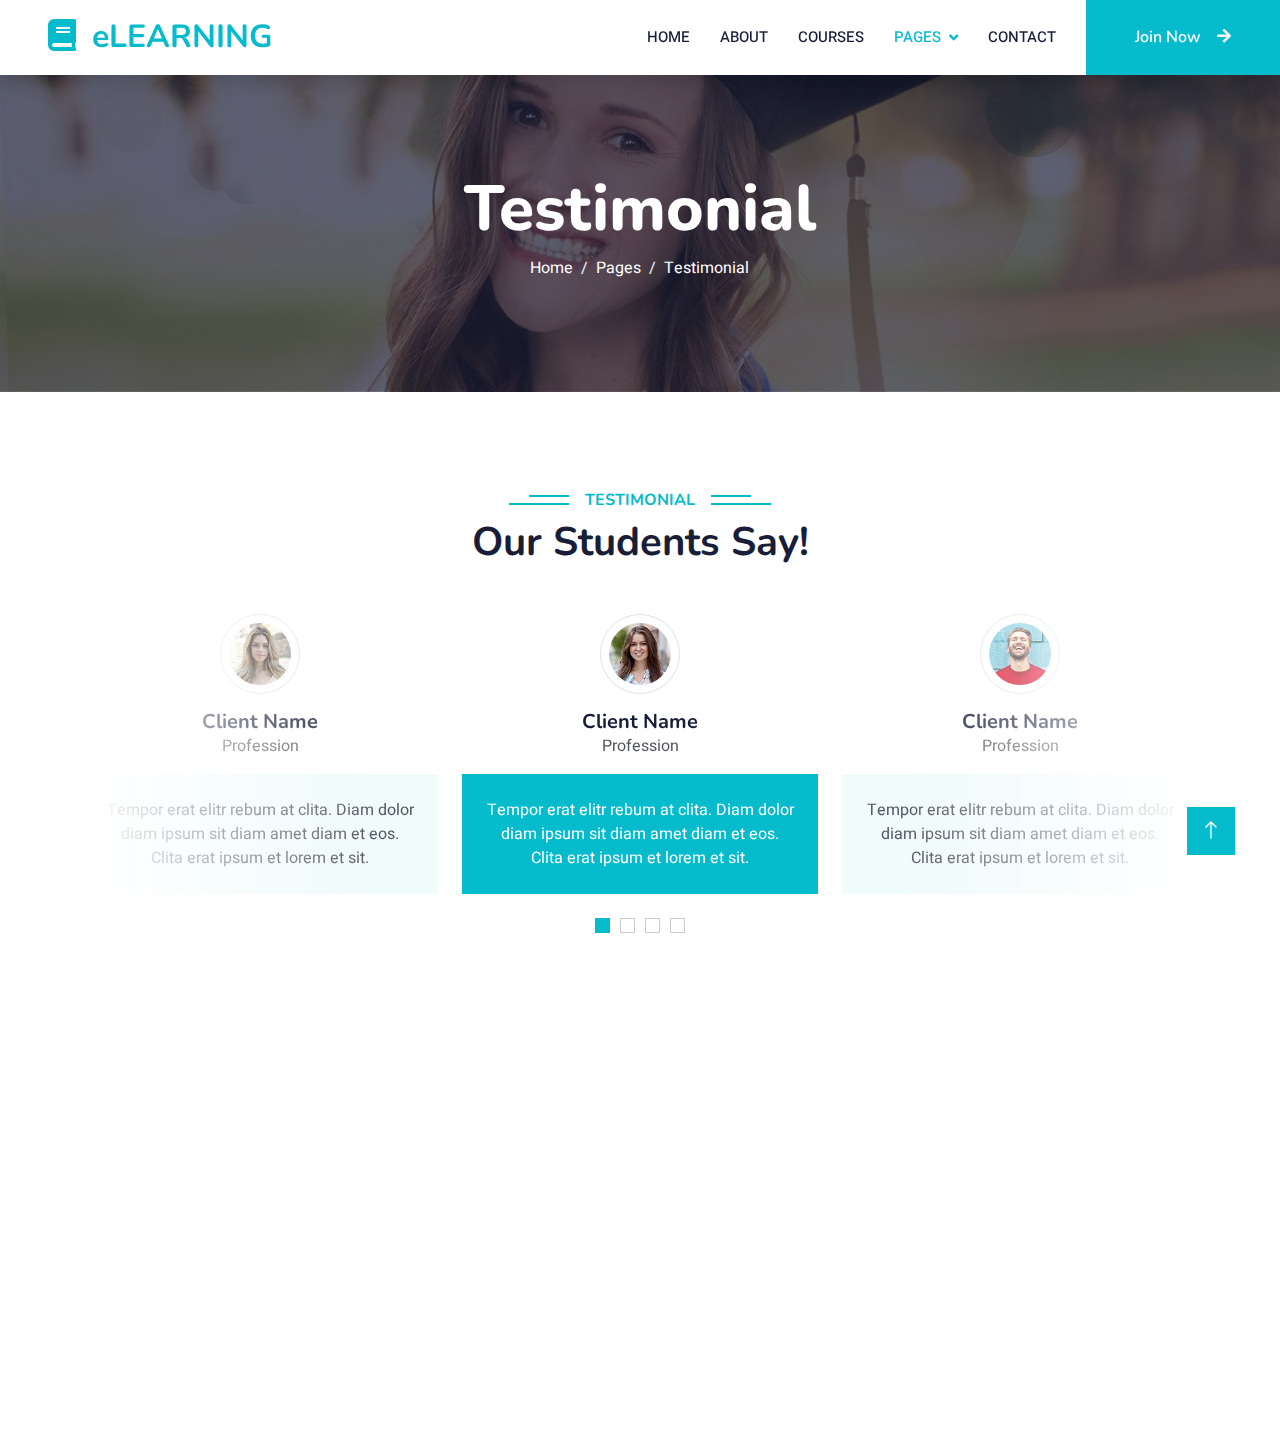
<file: website/templates/testimonial.html>
<!DOCTYPE html>
<html lang="en">

<head>
    <meta charset="utf-8">
    <title>eLEARNING - eLearning HTML Template</title>
    <meta content="width=device-width, initial-scale=1.0" name="viewport">
    <meta content="" name="keywords">
    <meta content="" name="description">

    <!-- Favicon -->
    <link href="img/favicon.ico" rel="icon">

    <!-- Google Web Fonts -->
    <link rel="preconnect" href="https://fonts.googleapis.com">
    <link rel="preconnect" href="https://fonts.gstatic.com" crossorigin>
    <link href="https://fonts.googleapis.com/css2?family=Heebo:wght@400;500;600&family=Nunito:wght@600;700;800&display=swap" rel="stylesheet">

    <!-- Icon Font Stylesheet -->
    <link href="https://cdnjs.cloudflare.com/ajax/libs/font-awesome/5.10.0/css/all.min.css" rel="stylesheet">
    <link href="https://cdn.jsdelivr.net/npm/bootstrap-icons@1.4.1/font/bootstrap-icons.css" rel="stylesheet">

    <!-- Libraries Stylesheet -->
    <link href="lib/animate/animate.min.css" rel="stylesheet">
    <link href="lib/owlcarousel/assets/owl.carousel.min.css" rel="stylesheet">

    <!-- Customized Bootstrap Stylesheet -->
    <link href="css/bootstrap.min.css" rel="stylesheet">

    <!-- Template Stylesheet -->
    <link href="css/style.css" rel="stylesheet">
</head>

<body>
    <!-- Spinner Start -->
    <div id="spinner" class="show bg-white position-fixed translate-middle w-100 vh-100 top-50 start-50 d-flex align-items-center justify-content-center">
        <div class="spinner-border text-primary" style="width: 3rem; height: 3rem;" role="status">
            <span class="sr-only">Loading...</span>
        </div>
    </div>
    <!-- Spinner End -->


    <!-- Navbar Start -->
    <nav class="navbar navbar-expand-lg bg-white navbar-light shadow sticky-top p-0">
        <a href="index.html" class="navbar-brand d-flex align-items-center px-4 px-lg-5">
            <h2 class="m-0 text-primary"><i class="fa fa-book me-3"></i>eLEARNING</h2>
        </a>
        <button type="button" class="navbar-toggler me-4" data-bs-toggle="collapse" data-bs-target="#navbarCollapse">
            <span class="navbar-toggler-icon"></span>
        </button>
        <div class="collapse navbar-collapse" id="navbarCollapse">
            <div class="navbar-nav ms-auto p-4 p-lg-0">
                <a href="index.html" class="nav-item nav-link">Home</a>
                <a href="about.html" class="nav-item nav-link">About</a>
                <a href="courses.html" class="nav-item nav-link">Courses</a>
                <div class="nav-item dropdown">
                    <a href="#" class="nav-link dropdown-toggle active" data-bs-toggle="dropdown">Pages</a>
                    <div class="dropdown-menu fade-down m-0">
                        <a href="team.html" class="dropdown-item">Our Team</a>
                        <a href="testimonial.html" class="dropdown-item active">Testimonial</a>
                        <a href="404.html" class="dropdown-item">404 Page</a>
                    </div>
                </div>
                <a href="contact.html" class="nav-item nav-link">Contact</a>
            </div>
            <a href="" class="btn btn-primary py-4 px-lg-5 d-none d-lg-block">Join Now<i class="fa fa-arrow-right ms-3"></i></a>
        </div>
    </nav>
    <!-- Navbar End -->


    <!-- Header Start -->
    <div class="container-fluid bg-primary py-5 mb-5 page-header">
        <div class="container py-5">
            <div class="row justify-content-center">
                <div class="col-lg-10 text-center">
                    <h1 class="display-3 text-white animated slideInDown">Testimonial</h1>
                    <nav aria-label="breadcrumb">
                        <ol class="breadcrumb justify-content-center">
                            <li class="breadcrumb-item"><a class="text-white" href="#">Home</a></li>
                            <li class="breadcrumb-item"><a class="text-white" href="#">Pages</a></li>
                            <li class="breadcrumb-item text-white active" aria-current="page">Testimonial</li>
                        </ol>
                    </nav>
                </div>
            </div>
        </div>
    </div>
    <!-- Header End -->


    <!-- Testimonial Start -->
    <div class="container-xxl py-5 wow fadeInUp" data-wow-delay="0.1s">
        <div class="container">
            <div class="text-center">
                <h6 class="section-title bg-white text-center text-primary px-3">Testimonial</h6>
                <h1 class="mb-5">Our Students Say!</h1>
            </div>
            <div class="owl-carousel testimonial-carousel position-relative">
                <div class="testimonial-item text-center">
                    <img class="border rounded-circle p-2 mx-auto mb-3" src="img/testimonial-1.jpg" style="width: 80px; height: 80px;">
                    <h5 class="mb-0">Client Name</h5>
                    <p>Profession</p>
                    <div class="testimonial-text bg-light text-center p-4">
                    <p class="mb-0">Tempor erat elitr rebum at clita. Diam dolor diam ipsum sit diam amet diam et eos. Clita erat ipsum et lorem et sit.</p>
                    </div>
                </div>
                <div class="testimonial-item text-center">
                    <img class="border rounded-circle p-2 mx-auto mb-3" src="img/testimonial-2.jpg" style="width: 80px; height: 80px;">
                    <h5 class="mb-0">Client Name</h5>
                    <p>Profession</p>
                    <div class="testimonial-text bg-light text-center p-4">
                    <p class="mb-0">Tempor erat elitr rebum at clita. Diam dolor diam ipsum sit diam amet diam et eos. Clita erat ipsum et lorem et sit.</p>
                    </div>
                </div>
                <div class="testimonial-item text-center">
                    <img class="border rounded-circle p-2 mx-auto mb-3" src="img/testimonial-3.jpg" style="width: 80px; height: 80px;">
                    <h5 class="mb-0">Client Name</h5>
                    <p>Profession</p>
                    <div class="testimonial-text bg-light text-center p-4">
                    <p class="mb-0">Tempor erat elitr rebum at clita. Diam dolor diam ipsum sit diam amet diam et eos. Clita erat ipsum et lorem et sit.</p>
                    </div>
                </div>
                <div class="testimonial-item text-center">
                    <img class="border rounded-circle p-2 mx-auto mb-3" src="img/testimonial-4.jpg" style="width: 80px; height: 80px;">
                    <h5 class="mb-0">Client Name</h5>
                    <p>Profession</p>
                    <div class="testimonial-text bg-light text-center p-4">
                    <p class="mb-0">Tempor erat elitr rebum at clita. Diam dolor diam ipsum sit diam amet diam et eos. Clita erat ipsum et lorem et sit.</p>
                    </div>
                </div>
            </div>
        </div>
    </div>
    <!-- Testimonial End -->
        

    <!-- Footer Start -->
    <div class="container-fluid bg-dark text-light footer pt-5 mt-5 wow fadeIn" data-wow-delay="0.1s">
        <div class="container py-5">
            <div class="row g-5">
                <div class="col-lg-3 col-md-6">
                    <h4 class="text-white mb-3">Quick Link</h4>
                    <a class="btn btn-link" href="">About Us</a>
                    <a class="btn btn-link" href="">Contact Us</a>
                    <a class="btn btn-link" href="">Privacy Policy</a>
                    <a class="btn btn-link" href="">Terms & Condition</a>
                    <a class="btn btn-link" href="">FAQs & Help</a>
                </div>
                <div class="col-lg-3 col-md-6">
                    <h4 class="text-white mb-3">Contact</h4>
                    <p class="mb-2"><i class="fa fa-map-marker-alt me-3"></i>123 Street, New York, USA</p>
                    <p class="mb-2"><i class="fa fa-phone-alt me-3"></i>+012 345 67890</p>
                    <p class="mb-2"><i class="fa fa-envelope me-3"></i>info@example.com</p>
                    <div class="d-flex pt-2">
                        <a class="btn btn-outline-light btn-social" href=""><i class="fab fa-twitter"></i></a>
                        <a class="btn btn-outline-light btn-social" href=""><i class="fab fa-facebook-f"></i></a>
                        <a class="btn btn-outline-light btn-social" href=""><i class="fab fa-youtube"></i></a>
                        <a class="btn btn-outline-light btn-social" href=""><i class="fab fa-linkedin-in"></i></a>
                    </div>
                </div>
                <div class="col-lg-3 col-md-6">
                    <h4 class="text-white mb-3">Gallery</h4>
                    <div class="row g-2 pt-2">
                        <div class="col-4">
                            <img class="img-fluid bg-light p-1" src="img/course-1.jpg" alt="">
                        </div>
                        <div class="col-4">
                            <img class="img-fluid bg-light p-1" src="img/course-2.jpg" alt="">
                        </div>
                        <div class="col-4">
                            <img class="img-fluid bg-light p-1" src="img/course-3.jpg" alt="">
                        </div>
                        <div class="col-4">
                            <img class="img-fluid bg-light p-1" src="img/course-2.jpg" alt="">
                        </div>
                        <div class="col-4">
                            <img class="img-fluid bg-light p-1" src="img/course-3.jpg" alt="">
                        </div>
                        <div class="col-4">
                            <img class="img-fluid bg-light p-1" src="img/course-1.jpg" alt="">
                        </div>
                    </div>
                </div>
                <div class="col-lg-3 col-md-6">
                    <h4 class="text-white mb-3">Newsletter</h4>
                    <p>Dolor amet sit justo amet elitr clita ipsum elitr est.</p>
                    <div class="position-relative mx-auto" style="max-width: 400px;">
                        <input class="form-control border-0 w-100 py-3 ps-4 pe-5" type="text" placeholder="Your email">
                        <button type="button" class="btn btn-primary py-2 position-absolute top-0 end-0 mt-2 me-2">SignUp</button>
                    </div>
                </div>
            </div>
        </div>
        <div class="container">
            <div class="copyright">
                <div class="row">
                    <div class="col-md-6 text-center text-md-start mb-3 mb-md-0">
                        &copy; <a class="border-bottom" href="#">Your Site Name</a>, All Right Reserved.

                        <!--/*** This template is free as long as you keep the footer author’s credit link/attribution link/backlink. If you'd like to use the template without the footer author’s credit link/attribution link/backlink, you can purchase the Credit Removal License from "https://htmlcodex.com/credit-removal". Thank you for your support. ***/-->
                        Designed By <a class="border-bottom" href="https://htmlcodex.com">HTML Codex</a>
                    </div>
                    <div class="col-md-6 text-center text-md-end">
                        <div class="footer-menu">
                            <a href="">Home</a>
                            <a href="">Cookies</a>
                            <a href="">Help</a>
                            <a href="">FQAs</a>
                        </div>
                    </div>
                </div>
            </div>
        </div>
    </div>
    <!-- Footer End -->


    <!-- Back to Top -->
    <a href="#" class="btn btn-lg btn-primary btn-lg-square back-to-top"><i class="bi bi-arrow-up"></i></a>


    <!-- JavaScript Libraries -->
    <script src="https://code.jquery.com/jquery-3.4.1.min.js"></script>
    <script src="https://cdn.jsdelivr.net/npm/bootstrap@5.0.0/dist/js/bootstrap.bundle.min.js"></script>
    <script src="lib/wow/wow.min.js"></script>
    <script src="lib/easing/easing.min.js"></script>
    <script src="lib/waypoints/waypoints.min.js"></script>
    <script src="lib/owlcarousel/owl.carousel.min.js"></script>

    <!-- Template Javascript -->
    <script src="js/main.js"></script>
</body>

</html>
</file>
<file: website/templates/css/style.css>
/********** Template CSS **********/
:root {
    --primary: #06BBCC;
    --light: #F0FBFC;
    --dark: #181d38;
}

.fw-medium {
    font-weight: 600 !important;
}

.fw-semi-bold {
    font-weight: 700 !important;
}

.back-to-top {
    position: fixed;
    display: none;
    right: 45px;
    bottom: 45px;
    z-index: 99;
}


/*** Spinner ***/
#spinner {
    opacity: 0;
    visibility: hidden;
    transition: opacity .5s ease-out, visibility 0s linear .5s;
    z-index: 99999;
}

#spinner.show {
    transition: opacity .5s ease-out, visibility 0s linear 0s;
    visibility: visible;
    opacity: 1;
}


/*** Button ***/
.btn {
    font-family: 'Nunito', sans-serif;
    font-weight: 600;
    transition: .5s;
}

.btn.btn-primary,
.btn.btn-secondary {
    color: #FFFFFF;
}

.btn-square {
    width: 38px;
    height: 38px;
}

.btn-sm-square {
    width: 32px;
    height: 32px;
}

.btn-lg-square {
    width: 48px;
    height: 48px;
}

.btn-square,
.btn-sm-square,
.btn-lg-square {
    padding: 0;
    display: flex;
    align-items: center;
    justify-content: center;
    font-weight: normal;
    border-radius: 0px;
}


/*** Navbar ***/
.navbar .dropdown-toggle::after {
    border: none;
    content: "\f107";
    font-family: "Font Awesome 5 Free";
    font-weight: 900;
    vertical-align: middle;
    margin-left: 8px;
}

.navbar-light .navbar-nav .nav-link {
    margin-right: 30px;
    padding: 25px 0;
    color: #FFFFFF;
    font-size: 15px;
    text-transform: uppercase;
    outline: none;
}

.navbar-light .navbar-nav .nav-link:hover,
.navbar-light .navbar-nav .nav-link.active {
    color: var(--primary);
}

@media (max-width: 991.98px) {
    .navbar-light .navbar-nav .nav-link  {
        margin-right: 0;
        padding: 10px 0;
    }

    .navbar-light .navbar-nav {
        border-top: 1px solid #EEEEEE;
    }
}

.navbar-light .navbar-brand,
.navbar-light a.btn {
    height: 75px;
}

.navbar-light .navbar-nav .nav-link {
    color: var(--dark);
    font-weight: 500;
}

.navbar-light.sticky-top {
    top: -100px;
    transition: .5s;
}

@media (min-width: 992px) {
    .navbar .nav-item .dropdown-menu {
        display: block;
        margin-top: 0;
        opacity: 0;
        visibility: hidden;
        transition: .5s;
    }

    .navbar .dropdown-menu.fade-down {
        top: 100%;
        transform: rotateX(-75deg);
        transform-origin: 0% 0%;
    }

    .navbar .nav-item:hover .dropdown-menu {
        top: 100%;
        transform: rotateX(0deg);
        visibility: visible;
        transition: .5s;
        opacity: 1;
    }
}


/*** Header carousel ***/
@media (max-width: 768px) {
    .header-carousel .owl-carousel-item {
        position: relative;
        min-height: 500px;
    }
    
    .header-carousel .owl-carousel-item img {
        position: absolute;
        width: 100%;
        height: 100%;
        object-fit: cover;
    }
}

.header-carousel .owl-nav {
    position: absolute;
    top: 50%;
    right: 8%;
    transform: translateY(-50%);
    display: flex;
    flex-direction: column;
}

.header-carousel .owl-nav .owl-prev,
.header-carousel .owl-nav .owl-next {
    margin: 7px 0;
    width: 45px;
    height: 45px;
    display: flex;
    align-items: center;
    justify-content: center;
    color: #FFFFFF;
    background: transparent;
    border: 1px solid #FFFFFF;
    font-size: 22px;
    transition: .5s;
}

.header-carousel .owl-nav .owl-prev:hover,
.header-carousel .owl-nav .owl-next:hover {
    background: var(--primary);
    border-color: var(--primary);
}

.page-header {
    background: linear-gradient(rgba(24, 29, 56, .7), rgba(24, 29, 56, .7)), url(../img/carousel-1.jpg);
    background-position: center center;
    background-repeat: no-repeat;
    background-size: cover;
}

.page-header-inner {
    background: rgba(15, 23, 43, .7);
}

.breadcrumb-item + .breadcrumb-item::before {
    color: var(--light);
}


/*** Section Title ***/
.section-title {
    position: relative;
    display: inline-block;
    text-transform: uppercase;
}

.section-title::before {
    position: absolute;
    content: "";
    width: calc(100% + 80px);
    height: 2px;
    top: 4px;
    left: -40px;
    background: var(--primary);
    z-index: -1;
}

.section-title::after {
    position: absolute;
    content: "";
    width: calc(100% + 120px);
    height: 2px;
    bottom: 5px;
    left: -60px;
    background: var(--primary);
    z-index: -1;
}

.section-title.text-start::before {
    width: calc(100% + 40px);
    left: 0;
}

.section-title.text-start::after {
    width: calc(100% + 60px);
    left: 0;
}


/*** Service ***/
.service-item {
    background: var(--light);
    transition: .5s;
}

.service-item:hover {
    margin-top: -10px;
    background: var(--primary);
}

.service-item * {
    transition: .5s;
}

.service-item:hover * {
    color: var(--light) !important;
}


/*** Categories & Courses ***/
.category img,
.course-item img {
    transition: .5s;
}

.category a:hover img,
.course-item:hover img {
    transform: scale(1.1);
}


/*** Team ***/
.team-item img {
    transition: .5s;
}

.team-item:hover img {
    transform: scale(1.1);
}


/*** Testimonial ***/
.testimonial-carousel::before {
    position: absolute;
    content: "";
    top: 0;
    left: 0;
    height: 100%;
    width: 0;
    background: linear-gradient(to right, rgba(255, 255, 255, 1) 0%, rgba(255, 255, 255, 0) 100%);
    z-index: 1;
}

.testimonial-carousel::after {
    position: absolute;
    content: "";
    top: 0;
    right: 0;
    height: 100%;
    width: 0;
    background: linear-gradient(to left, rgba(255, 255, 255, 1) 0%, rgba(255, 255, 255, 0) 100%);
    z-index: 1;
}

@media (min-width: 768px) {
    .testimonial-carousel::before,
    .testimonial-carousel::after {
        width: 200px;
    }
}

@media (min-width: 992px) {
    .testimonial-carousel::before,
    .testimonial-carousel::after {
        width: 300px;
    }
}

.testimonial-carousel .owl-item .testimonial-text,
.testimonial-carousel .owl-item.center .testimonial-text * {
    transition: .5s;
}

.testimonial-carousel .owl-item.center .testimonial-text {
    background: var(--primary) !important;
}

.testimonial-carousel .owl-item.center .testimonial-text * {
    color: #FFFFFF !important;
}

.testimonial-carousel .owl-dots {
    margin-top: 24px;
    display: flex;
    align-items: flex-end;
    justify-content: center;
}

.testimonial-carousel .owl-dot {
    position: relative;
    display: inline-block;
    margin: 0 5px;
    width: 15px;
    height: 15px;
    border: 1px solid #CCCCCC;
    transition: .5s;
}

.testimonial-carousel .owl-dot.active {
    background: var(--primary);
    border-color: var(--primary);
}


/*** Footer ***/
.footer .btn.btn-social {
    margin-right: 5px;
    width: 35px;
    height: 35px;
    display: flex;
    align-items: center;
    justify-content: center;
    color: var(--light);
    font-weight: normal;
    border: 1px solid #FFFFFF;
    border-radius: 35px;
    transition: .3s;
}

.footer .btn.btn-social:hover {
    color: var(--primary);
}

.footer .btn.btn-link {
    display: block;
    margin-bottom: 5px;
    padding: 0;
    text-align: left;
    color: #FFFFFF;
    font-size: 15px;
    font-weight: normal;
    text-transform: capitalize;
    transition: .3s;
}

.footer .btn.btn-link::before {
    position: relative;
    content: "\f105";
    font-family: "Font Awesome 5 Free";
    font-weight: 900;
    margin-right: 10px;
}

.footer .btn.btn-link:hover {
    letter-spacing: 1px;
    box-shadow: none;
}

.footer .copyright {
    padding: 25px 0;
    font-size: 15px;
    border-top: 1px solid rgba(256, 256, 256, .1);
}

.footer .copyright a {
    color: var(--light);
}

.footer .footer-menu a {
    margin-right: 15px;
    padding-right: 15px;
    border-right: 1px solid rgba(255, 255, 255, .1);
}

.footer .footer-menu a:last-child {
    margin-right: 0;
    padding-right: 0;
    border-right: none;
}
</file>
